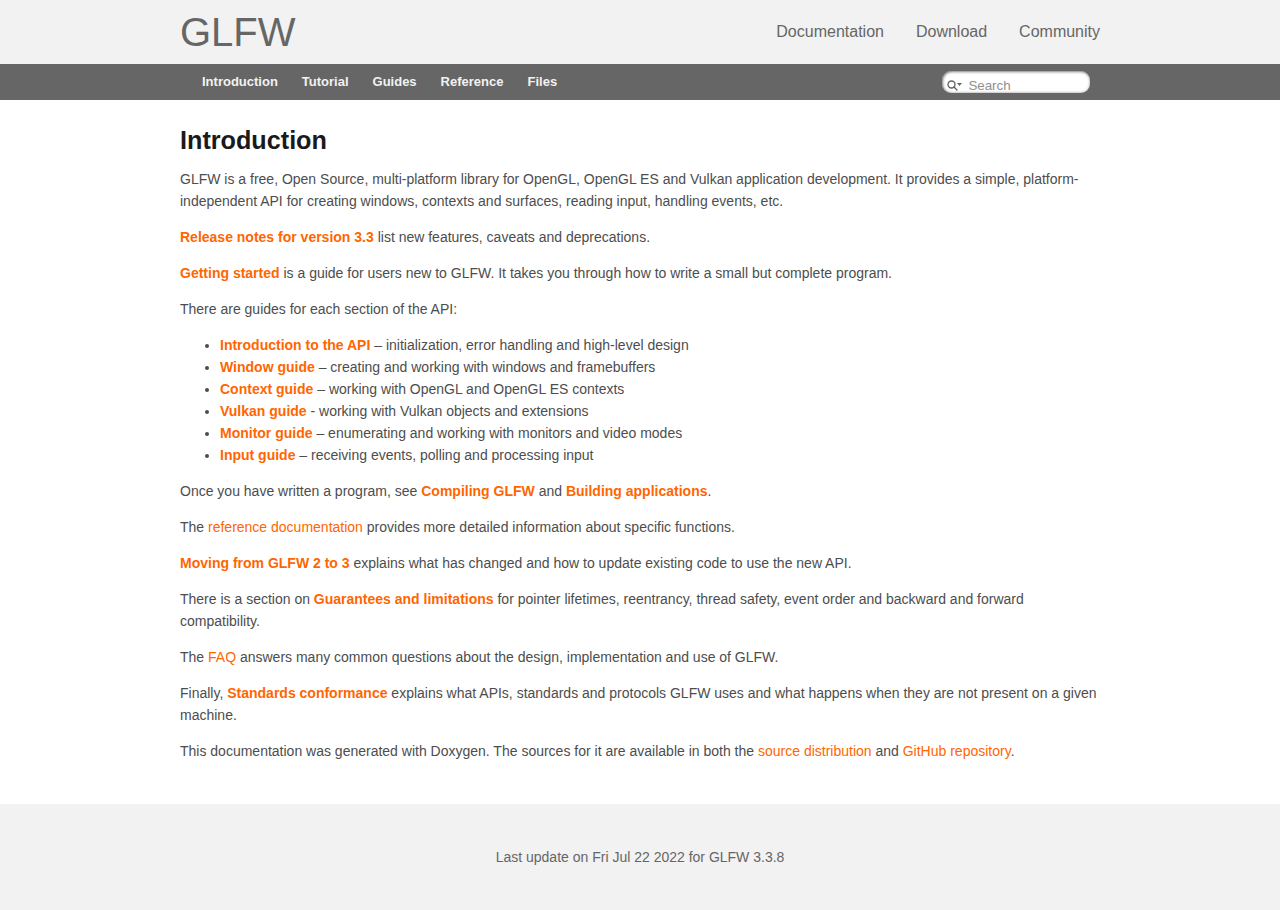
<file: Brick Break/GLFW/docs/html/index.html>
<!DOCTYPE html>
<html lang="en">
<head>
<meta http-equiv="Content-Type" content="text/xhtml;charset=UTF-8"/>
<meta name="viewport" content="width=device-width, initial-scale=1.0">
<meta http-equiv="X-UA-Compatible" content="IE=9"/>
<meta name="generator" content="Doxygen 1.9.4"/>
<title>GLFW: Main Page</title>
<link href="tabs.css" rel="stylesheet" type="text/css"/>
<script type="text/javascript" src="jquery.js"></script>
<script type="text/javascript" src="dynsections.js"></script>
<link href="search/search.css" rel="stylesheet" type="text/css"/>
<script type="text/javascript" src="search/searchdata.js"></script>
<script type="text/javascript" src="search/search.js"></script>
<link href="doxygen.css" rel="stylesheet" type="text/css" />
<link href="extra.css" rel="stylesheet" type="text/css"/>
</head>
<body>
<div id="top"><!-- do not remove this div, it is closed by doxygen! -->
<div id="titlearea">
	<div class="glfwheader">
		<a href="https://www.glfw.org/" id="glfwhome">GLFW</a>
		<ul class="glfwnavbar">
			<li><a href="https://www.glfw.org/documentation.html">Documentation</a></li>
			<li><a href="https://www.glfw.org/download.html">Download</a></li>
			<li><a href="https://www.glfw.org/community.html">Community</a></li>
		</ul>
	</div>
</div>
<!-- end header part -->
<!-- Generated by Doxygen 1.9.4 -->
<script type="text/javascript">
/* @license magnet:?xt=urn:btih:d3d9a9a6595521f9666a5e94cc830dab83b65699&amp;dn=expat.txt MIT */
var searchBox = new SearchBox("searchBox", "search",'Search','.html');
/* @license-end */
</script>
<script type="text/javascript" src="menudata.js"></script>
<script type="text/javascript" src="menu.js"></script>
<script type="text/javascript">
/* @license magnet:?xt=urn:btih:d3d9a9a6595521f9666a5e94cc830dab83b65699&amp;dn=expat.txt MIT */
$(function() {
  initMenu('',true,false,'search.php','Search');
  $(document).ready(function() { init_search(); });
});
/* @license-end */
</script>
<div id="main-nav"></div>
</div><!-- top -->
<!-- window showing the filter options -->
<div id="MSearchSelectWindow"
     onmouseover="return searchBox.OnSearchSelectShow()"
     onmouseout="return searchBox.OnSearchSelectHide()"
     onkeydown="return searchBox.OnSearchSelectKey(event)">
</div>

<!-- iframe showing the search results (closed by default) -->
<div id="MSearchResultsWindow">
<iframe src="javascript:void(0)" frameborder="0" 
        name="MSearchResults" id="MSearchResults">
</iframe>
</div>

<div><div class="contents">
<div class="textblock"><h1><a class="anchor" id="main_intro"></a>
Introduction</h1>
<p >GLFW is a free, Open Source, multi-platform library for OpenGL, OpenGL ES and Vulkan application development. It provides a simple, platform-independent API for creating windows, contexts and surfaces, reading input, handling events, etc.</p>
<p ><a class="el" href="news.html#news_33">Release notes for version 3.3</a> list new features, caveats and deprecations.</p>
<p ><a class="el" href="quick_guide.html">Getting started</a> is a guide for users new to GLFW. It takes you through how to write a small but complete program.</p>
<p >There are guides for each section of the API:</p>
<ul>
<li><a class="el" href="intro_guide.html">Introduction to the API</a> – initialization, error handling and high-level design</li>
<li><a class="el" href="window_guide.html">Window guide</a> – creating and working with windows and framebuffers</li>
<li><a class="el" href="context_guide.html">Context guide</a> – working with OpenGL and OpenGL ES contexts</li>
<li><a class="el" href="vulkan_guide.html">Vulkan guide</a> - working with Vulkan objects and extensions</li>
<li><a class="el" href="monitor_guide.html">Monitor guide</a> – enumerating and working with monitors and video modes</li>
<li><a class="el" href="input_guide.html">Input guide</a> – receiving events, polling and processing input</li>
</ul>
<p >Once you have written a program, see <a class="el" href="compile_guide.html">Compiling GLFW</a> and <a class="el" href="build_guide.html">Building applications</a>.</p>
<p >The <a href="modules.html">reference documentation</a> provides more detailed information about specific functions.</p>
<p ><a class="el" href="moving_guide.html">Moving from GLFW 2 to 3</a> explains what has changed and how to update existing code to use the new API.</p>
<p >There is a section on <a class="el" href="intro_guide.html#guarantees_limitations">Guarantees and limitations</a> for pointer lifetimes, reentrancy, thread safety, event order and backward and forward compatibility.</p>
<p >The <a href="https://www.glfw.org/faq.html">FAQ</a> answers many common questions about the design, implementation and use of GLFW.</p>
<p >Finally, <a class="el" href="compat_guide.html">Standards conformance</a> explains what APIs, standards and protocols GLFW uses and what happens when they are not present on a given machine.</p>
<p >This documentation was generated with Doxygen. The sources for it are available in both the <a href="https://www.glfw.org/download.html">source distribution</a> and <a href="https://github.com/glfw/glfw">GitHub repository</a>. </p>
</div></div><!-- PageDoc -->
</div><!-- contents -->
<address class="footer">
<p>
Last update on Fri Jul 22 2022 for GLFW 3.3.8
</p>
</address>
</body>
</html>
</file>
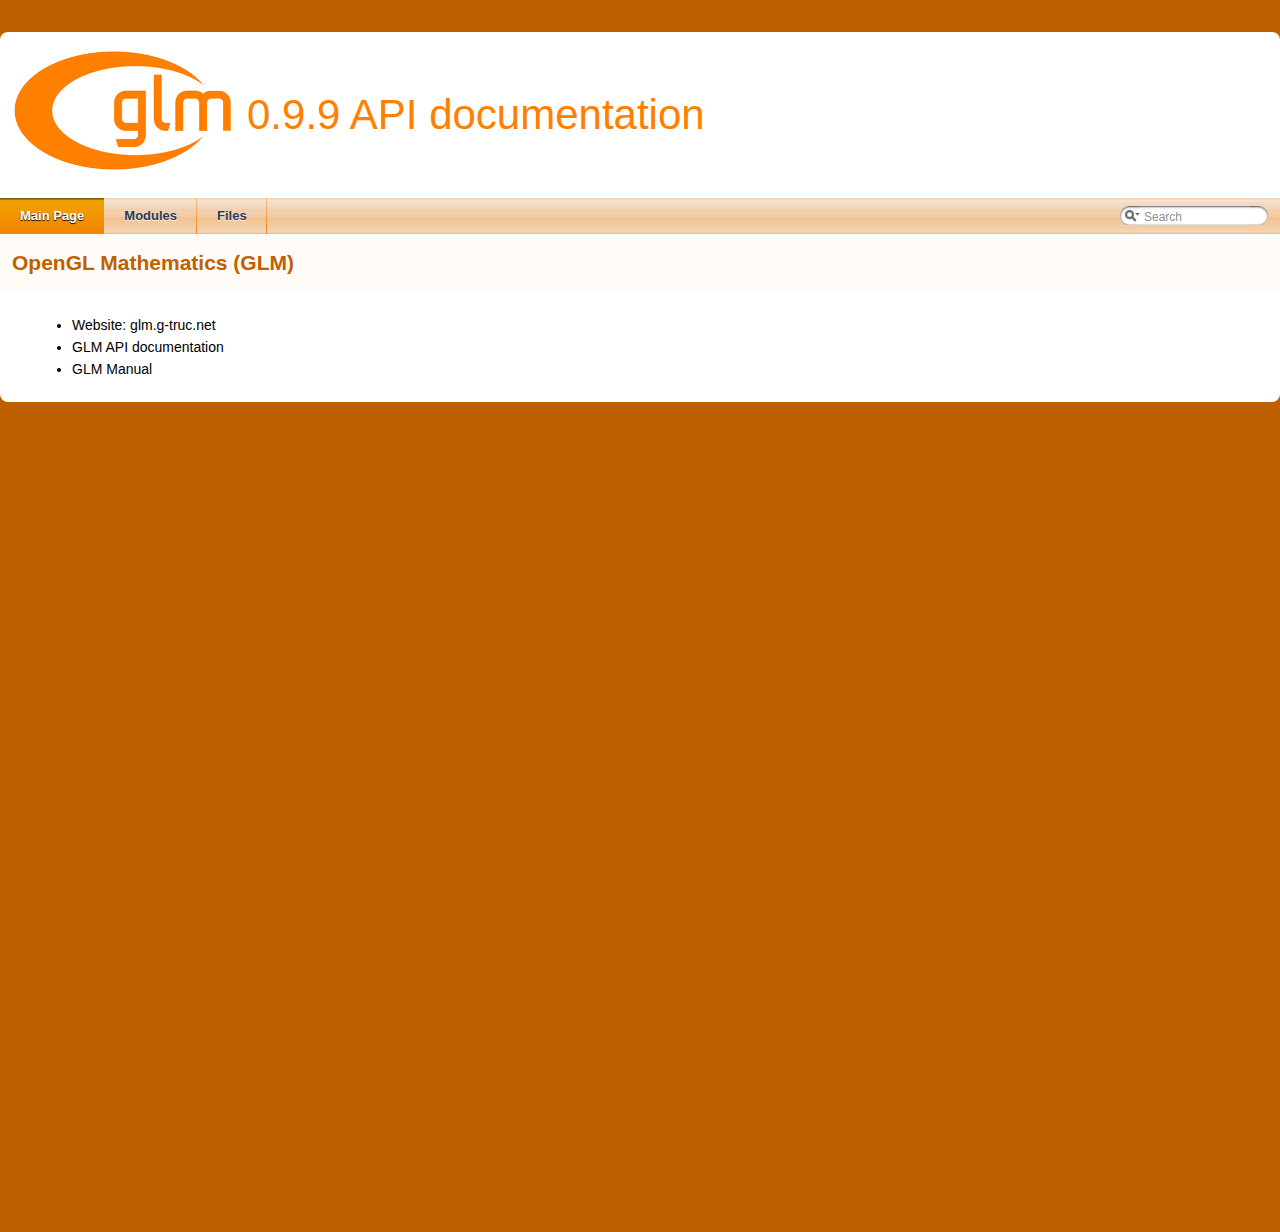
<file: OpenGL Living Room/Libraries/glm/doc/api/index.html>
<!DOCTYPE html PUBLIC "-//W3C//DTD XHTML 1.0 Transitional//EN" "http://www.w3.org/TR/xhtml1/DTD/xhtml1-transitional.dtd">
<html xmlns="http://www.w3.org/1999/xhtml">
<head>
<meta http-equiv="Content-Type" content="text/xhtml;charset=UTF-8"/>
<meta http-equiv="X-UA-Compatible" content="IE=9"/>
<meta name="generator" content="Doxygen 1.8.10"/>
<title>0.9.9 API documentation: OpenGL Mathematics (GLM)</title>
<link href="tabs.css" rel="stylesheet" type="text/css"/>
<script type="text/javascript" src="jquery.js"></script>
<script type="text/javascript" src="dynsections.js"></script>
<link href="search/search.css" rel="stylesheet" type="text/css"/>
<script type="text/javascript" src="search/searchdata.js"></script>
<script type="text/javascript" src="search/search.js"></script>
<script type="text/javascript">
  $(document).ready(function() { init_search(); });
</script>
<link href="doxygen.css" rel="stylesheet" type="text/css" />
</head>
<body>
<div id="top"><!-- do not remove this div, it is closed by doxygen! -->
<div id="titlearea">
<table cellspacing="0" cellpadding="0">
 <tbody>
 <tr style="height: 56px;">
  <td id="projectlogo"><img alt="Logo" src="logo-mini.png"/></td>
  <td id="projectalign" style="padding-left: 0.5em;">
   <div id="projectname">0.9.9 API documentation
   </div>
  </td>
 </tr>
 </tbody>
</table>
</div>
<!-- end header part -->
<!-- Generated by Doxygen 1.8.10 -->
<script type="text/javascript">
var searchBox = new SearchBox("searchBox", "search",false,'Search');
</script>
  <div id="navrow1" class="tabs">
    <ul class="tablist">
      <li class="current"><a href="index.html"><span>Main&#160;Page</span></a></li>
      <li><a href="modules.html"><span>Modules</span></a></li>
      <li><a href="files.html"><span>Files</span></a></li>
      <li>
        <div id="MSearchBox" class="MSearchBoxInactive">
        <span class="left">
          <img id="MSearchSelect" src="search/mag_sel.png"
               onmouseover="return searchBox.OnSearchSelectShow()"
               onmouseout="return searchBox.OnSearchSelectHide()"
               alt=""/>
          <input type="text" id="MSearchField" value="Search" accesskey="S"
               onfocus="searchBox.OnSearchFieldFocus(true)" 
               onblur="searchBox.OnSearchFieldFocus(false)" 
               onkeyup="searchBox.OnSearchFieldChange(event)"/>
          </span><span class="right">
            <a id="MSearchClose" href="javascript:searchBox.CloseResultsWindow()"><img id="MSearchCloseImg" border="0" src="search/close.png" alt=""/></a>
          </span>
        </div>
      </li>
    </ul>
  </div>
</div><!-- top -->
<!-- window showing the filter options -->
<div id="MSearchSelectWindow"
     onmouseover="return searchBox.OnSearchSelectShow()"
     onmouseout="return searchBox.OnSearchSelectHide()"
     onkeydown="return searchBox.OnSearchSelectKey(event)">
</div>

<!-- iframe showing the search results (closed by default) -->
<div id="MSearchResultsWindow">
<iframe src="javascript:void(0)" frameborder="0" 
        name="MSearchResults" id="MSearchResults">
</iframe>
</div>

<div class="header">
  <div class="headertitle">
<div class="title">OpenGL Mathematics (GLM) </div>  </div>
</div><!--header-->
<div class="contents">
<div class="textblock"><ul>
<li>Website: <a href="https://glm.g-truc.net">glm.g-truc.net</a></li>
<li><a href="modules.html">GLM API documentation</a></li>
<li><a href="https://github.com/g-truc/glm/blob/master/manual.md">GLM Manual</a> </li>
</ul>
</div></div><!-- contents -->
<!-- start footer part -->
<hr class="footer"/><address class="footer"><small>
Generated by &#160;<a href="http://www.doxygen.org/index.html">
<img class="footer" src="doxygen.png" alt="doxygen"/>
</a> 1.8.10
</small></address>
</body>
</html>
</file>
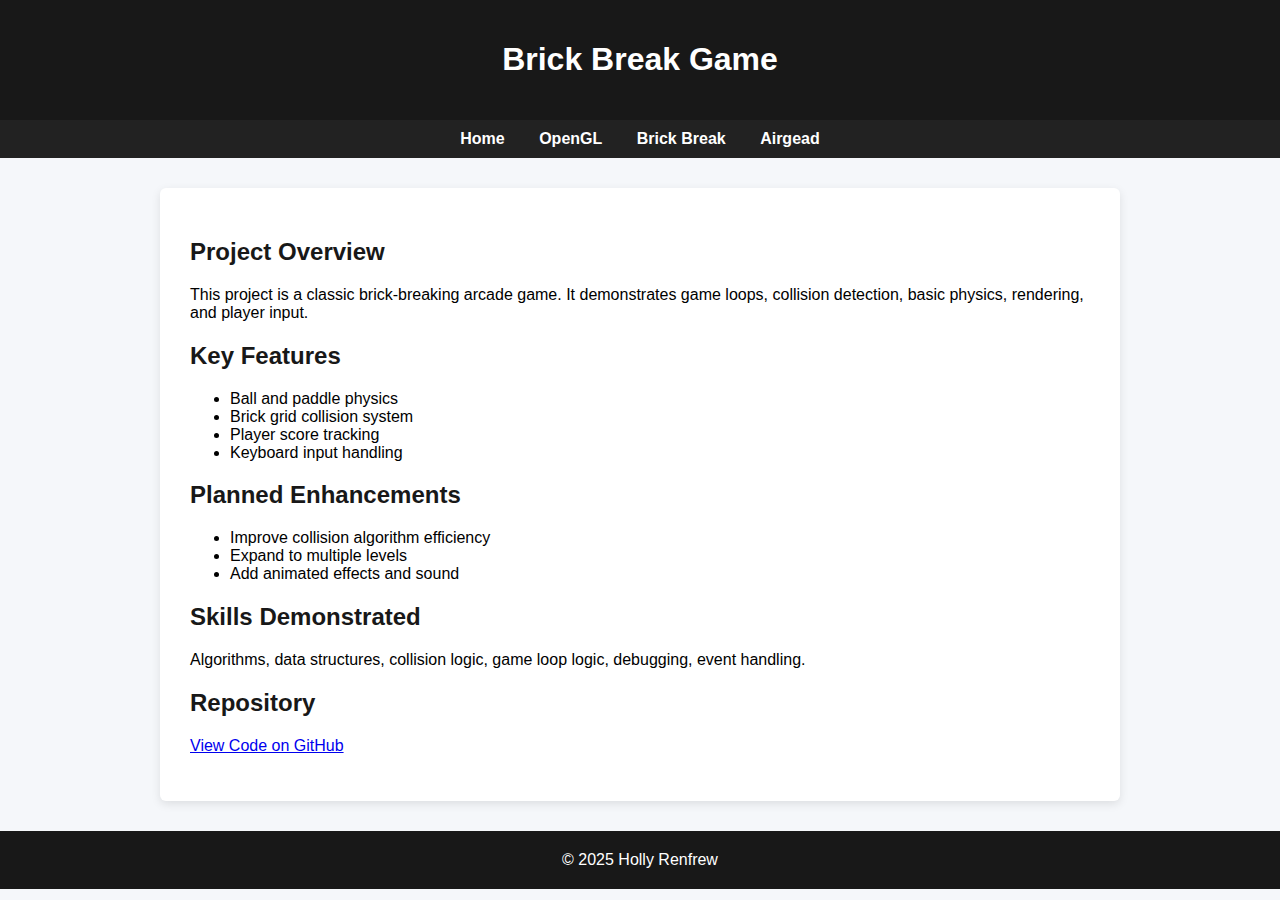
<file: projects/breakbreak.html>
<!DOCTYPE html>
<html lang="en">
<head>
<meta charset="UTF-8">
<meta name="viewport" content="width=device-width, initial-scale=1.0">
<title>Brick Break Game | Portfolio</title>
<style>
    body { font-family: Arial; background:#f5f7fa; margin:0; }
    header, footer { background:#181818; color:white; text-align:center; padding:20px 0; }
    nav { background:#222; padding:10px; text-align:center; }
    nav a { color:white; margin:0 15px; text-decoration:none; font-weight:bold; }
    nav a:hover { color:#4ca3ff; }
    .container { max-width:900px; margin:30px auto; background:white; padding:30px; border-radius:6px;
        box-shadow:0 3px 10px rgba(0,0,0,0.1); }
    h2 { color:#181818; }
</style>
</head>
<body>

<header>
    <h1>Brick Break Game</h1>
</header>

<nav>
    <a href="../index.html">Home</a>
    <a href="opengl.html">OpenGL</a>
    <a href="brickbreak.html">Brick Break</a>
    <a href="airgead.html">Airgead</a>
</nav>

<div class="container">
    <h2>Project Overview</h2>
    <p>
        This project is a classic brick-breaking arcade game. It demonstrates game loops, collision detection,
        basic physics, rendering, and player input.
    </p>

    <h2>Key Features</h2>
    <ul>
        <li>Ball and paddle physics</li>
        <li>Brick grid collision system</li>
        <li>Player score tracking</li>
        <li>Keyboard input handling</li>
    </ul>

    <h2>Planned Enhancements</h2>
    <ul>
        <li>Improve collision algorithm efficiency</li>
        <li>Expand to multiple levels</li>
        <li>Add animated effects and sound</li>
    </ul>

    <h2>Skills Demonstrated</h2>
    <p>
        Algorithms, data structures, collision logic, game loop logic, debugging, event handling.
    </p>

    <h2>Repository</h2>
    <p><a href="https://github.com/hollyrenfrew/Brick-Break-Game" target="_blank">View Code on GitHub</a></p>
</div>

<footer>
    © 2025 Holly Renfrew
</footer>

</body>
</html>
</file>
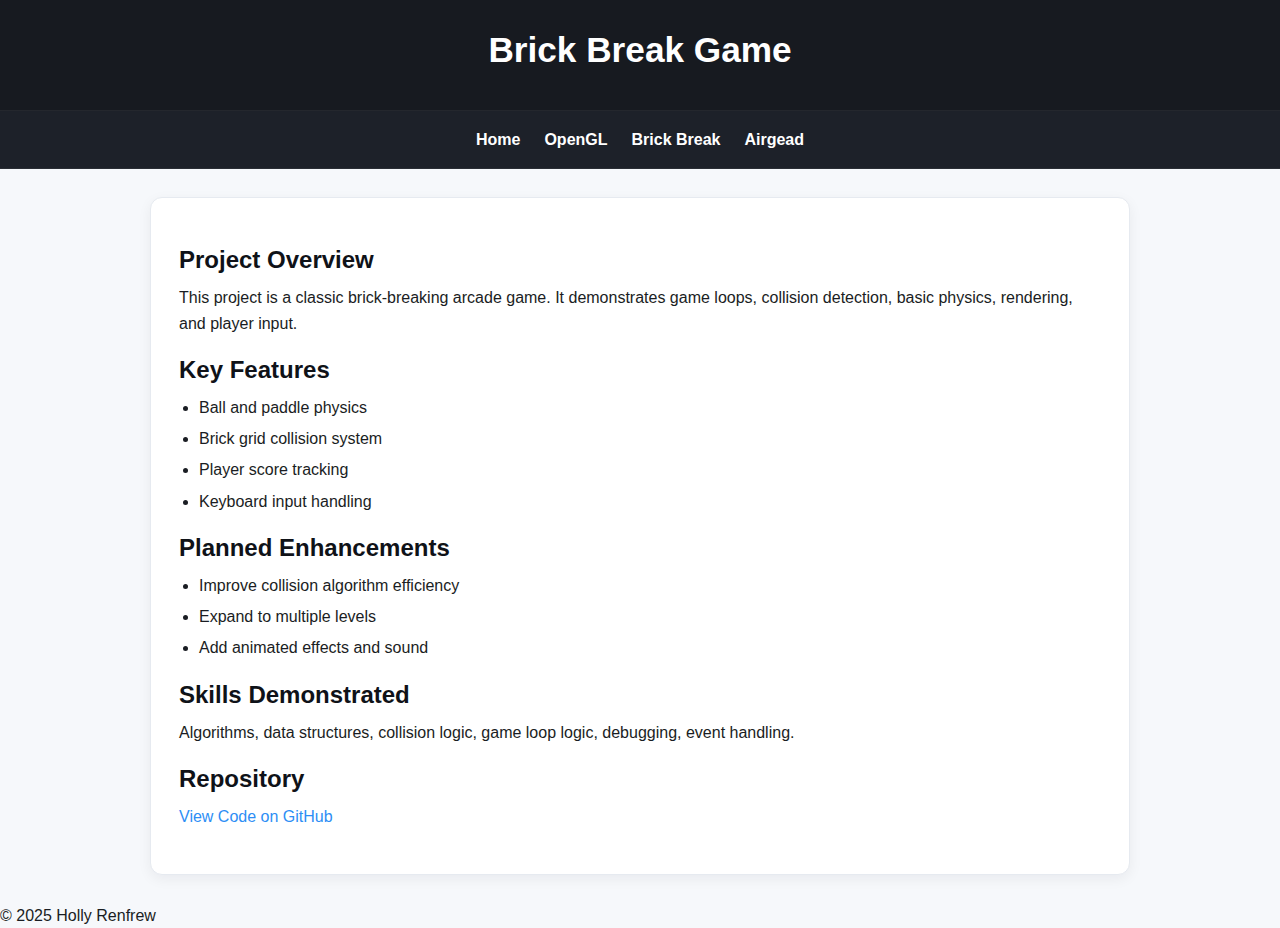
<file: projects/brickbreak.html>
<!DOCTYPE html>
<html lang="en">
<head>
<meta charset="UTF-8">
<meta name="viewport" content="width=device-width, initial-scale=1.0">
<title>Brick Break Game | Portfolio</title>
<link rel="stylesheet" href="style.css">
</head>
<body>

<header>
    <h1>Brick Break Game</h1>
</header>

<nav>
    <a href="../index.html">Home</a>
    <a href="opengl.html">OpenGL</a>
    <a href="brickbreak.html">Brick Break</a>
    <a href="airgead.html">Airgead</a>
</nav>

<div class="container">
    <h2>Project Overview</h2>
    <p>
        This project is a classic brick-breaking arcade game. It demonstrates game loops, collision detection,
        basic physics, rendering, and player input.
    </p>

    <h2>Key Features</h2>
    <ul>
        <li>Ball and paddle physics</li>
        <li>Brick grid collision system</li>
        <li>Player score tracking</li>
        <li>Keyboard input handling</li>
    </ul>

    <h2>Planned Enhancements</h2>
    <ul>
        <li>Improve collision algorithm efficiency</li>
        <li>Expand to multiple levels</li>
        <li>Add animated effects and sound</li>
    </ul>

    <h2>Skills Demonstrated</h2>
    <p>
        Algorithms, data structures, collision logic, game loop logic, debugging, event handling.
    </p>

    <h2>Repository</h2>
    <p><a href="https://github.com/hollyrenfrew/Brick-Break-Game" target="_blank">View Code on GitHub</a></p>
</div>

<footer>
    © 2025 Holly Renfrew
</footer>

</body>
</html>
</file>
<file: Brick Break/GLFW/docs/html/tabs.css>
.sm{position:relative;z-index:9999}.sm,.sm ul,.sm li{display:block;list-style:none;margin:0;padding:0;line-height:normal;direction:ltr;text-align:left;-webkit-tap-highlight-color:rgba(0,0,0,0)}.sm-rtl,.sm-rtl ul,.sm-rtl li{direction:rtl;text-align:right}.sm>li>h1,.sm>li>h2,.sm>li>h3,.sm>li>h4,.sm>li>h5,.sm>li>h6{margin:0;padding:0}.sm ul{display:none}.sm li,.sm a{position:relative}.sm a{display:block}.sm a.disabled{cursor:not-allowed}.sm:after{content:"\00a0";display:block;height:0;font:0/0 serif;clear:both;visibility:hidden;overflow:hidden}.sm,.sm *,.sm *:before,.sm *:after{-moz-box-sizing:border-box;-webkit-box-sizing:border-box;box-sizing:border-box}.main-menu-btn{position:relative;display:inline-block;width:36px;height:36px;text-indent:36px;margin-left:8px;white-space:nowrap;overflow:hidden;cursor:pointer;-webkit-tap-highlight-color:rgba(0,0,0,0)}.main-menu-btn-icon,.main-menu-btn-icon:before,.main-menu-btn-icon:after{position:absolute;top:50%;left:2px;height:2px;width:24px;background:#666;-webkit-transition:all .25s;transition:all .25s}.main-menu-btn-icon:before{content:'';top:-7px;left:0}.main-menu-btn-icon:after{content:'';top:7px;left:0}#main-menu-state:checked ~ .main-menu-btn .main-menu-btn-icon{height:0}#main-menu-state:checked ~ .main-menu-btn .main-menu-btn-icon:before{top:0;-webkit-transform:rotate(-45deg);transform:rotate(-45deg)}#main-menu-state:checked ~ .main-menu-btn .main-menu-btn-icon:after{top:0;-webkit-transform:rotate(45deg);transform:rotate(45deg)}#main-menu-state{position:absolute;width:1px;height:1px;margin:-1px;border:0;padding:0;overflow:hidden;clip:rect(1px,1px,1px,1px)}#main-menu-state:not(:checked) ~ #main-menu{display:none}#main-menu-state:checked ~ #main-menu{display:block}@media(min-width:768px){.main-menu-btn{position:absolute;top:-99999px}#main-menu-state:not(:checked) ~ #main-menu{display:block}}.sm-dox{background-image:url("tab_b.png")}.sm-dox a,.sm-dox a:focus,.sm-dox a:hover,.sm-dox a:active{padding:0 12px;padding-right:43px;font-family:"Lucida Grande","Geneva","Helvetica",Arial,sans-serif;font-size:13px;font-weight:bold;line-height:36px;text-decoration:none;text-shadow:0 1px 1px rgba(255,255,255,0.9);color:#283a5d;outline:0}.sm-dox a:hover{background-image:url("tab_a.png");background-repeat:repeat-x;color:white;text-shadow:0 1px 1px black}.sm-dox a.current{color:#d23600}.sm-dox a.disabled{color:#bbb}.sm-dox a span.sub-arrow{position:absolute;top:50%;margin-top:-14px;left:auto;right:3px;width:28px;height:28px;overflow:hidden;font:bold 12px/28px monospace !important;text-align:center;text-shadow:none;background:rgba(255,255,255,0.5);-moz-border-radius:5px;-webkit-border-radius:5px;border-radius:5px}.sm-dox a span.sub-arrow:before{display:block;content:'+'}.sm-dox a.highlighted span.sub-arrow:before{display:block;content:'-'}.sm-dox>li:first-child>a,.sm-dox>li:first-child>:not(ul) a{-moz-border-radius:5px 5px 0 0;-webkit-border-radius:5px;border-radius:5px 5px 0 0}.sm-dox>li:last-child>a,.sm-dox>li:last-child>*:not(ul) a,.sm-dox>li:last-child>ul,.sm-dox>li:last-child>ul>li:last-child>a,.sm-dox>li:last-child>ul>li:last-child>*:not(ul) a,.sm-dox>li:last-child>ul>li:last-child>ul,.sm-dox>li:last-child>ul>li:last-child>ul>li:last-child>a,.sm-dox>li:last-child>ul>li:last-child>ul>li:last-child>*:not(ul) a,.sm-dox>li:last-child>ul>li:last-child>ul>li:last-child>ul,.sm-dox>li:last-child>ul>li:last-child>ul>li:last-child>ul>li:last-child>a,.sm-dox>li:last-child>ul>li:last-child>ul>li:last-child>ul>li:last-child>*:not(ul) a,.sm-dox>li:last-child>ul>li:last-child>ul>li:last-child>ul>li:last-child>ul,.sm-dox>li:last-child>ul>li:last-child>ul>li:last-child>ul>li:last-child>ul>li:last-child>a,.sm-dox>li:last-child>ul>li:last-child>ul>li:last-child>ul>li:last-child>ul>li:last-child>*:not(ul) a,.sm-dox>li:last-child>ul>li:last-child>ul>li:last-child>ul>li:last-child>ul>li:last-child>ul{-moz-border-radius:0 0 5px 5px;-webkit-border-radius:0;border-radius:0 0 5px 5px}.sm-dox>li:last-child>a.highlighted,.sm-dox>li:last-child>*:not(ul) a.highlighted,.sm-dox>li:last-child>ul>li:last-child>a.highlighted,.sm-dox>li:last-child>ul>li:last-child>*:not(ul) a.highlighted,.sm-dox>li:last-child>ul>li:last-child>ul>li:last-child>a.highlighted,.sm-dox>li:last-child>ul>li:last-child>ul>li:last-child>*:not(ul) a.highlighted,.sm-dox>li:last-child>ul>li:last-child>ul>li:last-child>ul>li:last-child>a.highlighted,.sm-dox>li:last-child>ul>li:last-child>ul>li:last-child>ul>li:last-child>*:not(ul) a.highlighted,.sm-dox>li:last-child>ul>li:last-child>ul>li:last-child>ul>li:last-child>ul>li:last-child>a.highlighted,.sm-dox>li:last-child>ul>li:last-child>ul>li:last-child>ul>li:last-child>ul>li:last-child>*:not(ul) a.highlighted{-moz-border-radius:0;-webkit-border-radius:0;border-radius:0}.sm-dox ul{background:rgba(162,162,162,0.1)}.sm-dox ul a,.sm-dox ul a:focus,.sm-dox ul a:hover,.sm-dox ul a:active{font-size:12px;border-left:8px solid transparent;line-height:36px;text-shadow:none;background-color:white;background-image:none}.sm-dox ul a:hover{background-image:url("tab_a.png");background-repeat:repeat-x;color:white;text-shadow:0 1px 1px black}.sm-dox ul ul a,.sm-dox ul ul a:hover,.sm-dox ul ul a:focus,.sm-dox ul ul a:active{border-left:16px solid transparent}.sm-dox ul ul ul a,.sm-dox ul ul ul a:hover,.sm-dox ul ul ul a:focus,.sm-dox ul ul ul a:active{border-left:24px solid transparent}.sm-dox ul ul ul ul a,.sm-dox ul ul ul ul a:hover,.sm-dox ul ul ul ul a:focus,.sm-dox ul ul ul ul a:active{border-left:32px solid transparent}.sm-dox ul ul ul ul ul a,.sm-dox ul ul ul ul ul a:hover,.sm-dox ul ul ul ul ul a:focus,.sm-dox ul ul ul ul ul a:active{border-left:40px solid transparent}@media(min-width:768px){.sm-dox ul{position:absolute;width:12em}.sm-dox li{float:left}.sm-dox.sm-rtl li{float:right}.sm-dox ul li,.sm-dox.sm-rtl ul li,.sm-dox.sm-vertical li{float:none}.sm-dox a{white-space:nowrap}.sm-dox ul a,.sm-dox.sm-vertical a{white-space:normal}.sm-dox .sm-nowrap>li>a,.sm-dox .sm-nowrap>li>:not(ul) a{white-space:nowrap}.sm-dox{padding:0 10px;background-image:url("tab_b.png");line-height:36px}.sm-dox a span.sub-arrow{top:50%;margin-top:-2px;right:12px;width:0;height:0;border-width:4px;border-style:solid dashed dashed dashed;border-color:#283a5d transparent transparent transparent;background:transparent;-moz-border-radius:0;-webkit-border-radius:0;border-radius:0}.sm-dox a,.sm-dox a:focus,.sm-dox a:active,.sm-dox a:hover,.sm-dox a.highlighted{padding:0 12px;background-image:url("tab_s.png");background-repeat:no-repeat;background-position:right;-moz-border-radius:0 !important;-webkit-border-radius:0;border-radius:0 !important}.sm-dox a:hover{background-image:url("tab_a.png");background-repeat:repeat-x;color:white;text-shadow:0 1px 1px black}.sm-dox a:hover span.sub-arrow{border-color:white transparent transparent transparent}.sm-dox a.has-submenu{padding-right:24px}.sm-dox li{border-top:0}.sm-dox>li>ul:before,.sm-dox>li>ul:after{content:'';position:absolute;top:-18px;left:30px;width:0;height:0;overflow:hidden;border-width:9px;border-style:dashed dashed solid dashed;border-color:transparent transparent #bbb transparent}.sm-dox>li>ul:after{top:-16px;left:31px;border-width:8px;border-color:transparent transparent #fff transparent}.sm-dox ul{border:1px solid #bbb;padding:5px 0;background:#fff;-moz-border-radius:5px !important;-webkit-border-radius:5px;border-radius:5px !important;-moz-box-shadow:0 5px 9px rgba(0,0,0,0.2);-webkit-box-shadow:0 5px 9px rgba(0,0,0,0.2);box-shadow:0 5px 9px rgba(0,0,0,0.2)}.sm-dox ul a span.sub-arrow{right:8px;top:50%;margin-top:-5px;border-width:5px;border-color:transparent transparent transparent #555;border-style:dashed dashed dashed solid}.sm-dox ul a,.sm-dox ul a:hover,.sm-dox ul a:focus,.sm-dox ul a:active,.sm-dox ul a.highlighted{color:#555;background-image:none;border:0 !important;color:#555;background-image:none}.sm-dox ul a:hover{background-image:url("tab_a.png");background-repeat:repeat-x;color:white;text-shadow:0 1px 1px black}.sm-dox ul a:hover span.sub-arrow{border-color:transparent transparent transparent white}.sm-dox span.scroll-up,.sm-dox span.scroll-down{position:absolute;display:none;visibility:hidden;overflow:hidden;background:#fff;height:36px}.sm-dox span.scroll-up:hover,.sm-dox span.scroll-down:hover{background:#eee}.sm-dox span.scroll-up:hover span.scroll-up-arrow,.sm-dox span.scroll-up:hover span.scroll-down-arrow{border-color:transparent transparent #d23600 transparent}.sm-dox span.scroll-down:hover span.scroll-down-arrow{border-color:#d23600 transparent transparent transparent}.sm-dox span.scroll-up-arrow,.sm-dox span.scroll-down-arrow{position:absolute;top:0;left:50%;margin-left:-6px;width:0;height:0;overflow:hidden;border-width:6px;border-style:dashed dashed solid dashed;border-color:transparent transparent #555 transparent}.sm-dox span.scroll-down-arrow{top:8px;border-style:solid dashed dashed dashed;border-color:#555 transparent transparent transparent}.sm-dox.sm-rtl a.has-submenu{padding-right:12px;padding-left:24px}.sm-dox.sm-rtl a span.sub-arrow{right:auto;left:12px}.sm-dox.sm-rtl.sm-vertical a.has-submenu{padding:10px 20px}.sm-dox.sm-rtl.sm-vertical a span.sub-arrow{right:auto;left:8px;border-style:dashed solid dashed dashed;border-color:transparent #555 transparent transparent}.sm-dox.sm-rtl>li>ul:before{left:auto;right:30px}.sm-dox.sm-rtl>li>ul:after{left:auto;right:31px}.sm-dox.sm-rtl ul a.has-submenu{padding:10px 20px !important}.sm-dox.sm-rtl ul a span.sub-arrow{right:auto;left:8px;border-style:dashed solid dashed dashed;border-color:transparent #555 transparent transparent}.sm-dox.sm-vertical{padding:10px 0;-moz-border-radius:5px;-webkit-border-radius:5px;border-radius:5px}.sm-dox.sm-vertical a{padding:10px 20px}.sm-dox.sm-vertical a:hover,.sm-dox.sm-vertical a:focus,.sm-dox.sm-vertical a:active,.sm-dox.sm-vertical a.highlighted{background:#fff}.sm-dox.sm-vertical a.disabled{background-image:url("tab_b.png")}.sm-dox.sm-vertical a span.sub-arrow{right:8px;top:50%;margin-top:-5px;border-width:5px;border-style:dashed dashed dashed solid;border-color:transparent transparent transparent #555}.sm-dox.sm-vertical>li>ul:before,.sm-dox.sm-vertical>li>ul:after{display:none}.sm-dox.sm-vertical ul a{padding:10px 20px}.sm-dox.sm-vertical ul a:hover,.sm-dox.sm-vertical ul a:focus,.sm-dox.sm-vertical ul a:active,.sm-dox.sm-vertical ul a.highlighted{background:#eee}.sm-dox.sm-vertical ul a.disabled{background:#fff}}
</file>
<file: Brick Break/GLFW/docs/html/search/search.css>
/*---------------- Search Box */

#MSearchBox {
    white-space : nowrap;
    background: white;
    border-radius: 0.65em;
    box-shadow: inset 0.5px 0.5px 3px 0px #555;
    z-index: 102;
}

#MSearchBox .left {
    display: inline-block;
    vertical-align: middle;
    height: 1.4em;
}

#MSearchSelect {
    display: inline-block;
    vertical-align: middle;
    height: 19px;
    padding: 0 0 0 0.3em;
    margin: 0;
}

#MSearchField {
    display: inline-block;
    vertical-align: middle;
    width: 7.5em;
    height: 19px;
    margin: 0 0.15em;
    padding: 0;
    line-height: 1em;
    border:none;
    color: #909090;
    outline: none;
    font-family: Arial, Verdana, sans-serif;
    -webkit-border-radius: 0px;
    border-radius: 0px;
    background: none;
}

@media(hover: none) {
    /* to avoid zooming on iOS */
    #MSearchField {
        font-size: 16px;
    }
}

#MSearchBox .right {
    display: inline-block;
    vertical-align: middle;
    width: 1.4em;
    height: 1.4em;
}

#MSearchClose {
    display: none;
    font-size: inherit;
    background : none;
    border: none;
    margin: 0;
    padding: 0;
    outline: none;

}

#MSearchCloseImg {
    height: 1.4em;
    padding: 0.3em;
    margin: 0;
}

.MSearchBoxActive #MSearchField {
    color: #000000;
}

#main-menu > li:last-child {
    /* This <li> object is the parent of the search bar */
    display: flex;
    justify-content: center;
    align-items: center;
    height: 36px;
    margin-right: 1em;
}

/*---------------- Search filter selection */

#MSearchSelectWindow {
    display: none;
    position: absolute;
    left: 0; top: 0;
    border: 1px solid #90A5CE;
    background-color: #F9FAFC;
    z-index: 10001;
    padding-top: 4px;
    padding-bottom: 4px;
    -moz-border-radius: 4px;
    -webkit-border-top-left-radius: 4px;
    -webkit-border-top-right-radius: 4px;
    -webkit-border-bottom-left-radius: 4px;
    -webkit-border-bottom-right-radius: 4px;
    -webkit-box-shadow: 5px 5px 5px rgba(0, 0, 0, 0.15);
}

.SelectItem {
    font: 8pt Arial, Verdana, sans-serif;
    padding-left:  2px;
    padding-right: 12px;
    border: 0px;
}

span.SelectionMark {
    margin-right: 4px;
    font-family: monospace;
    outline-style: none;
    text-decoration: none;
}

a.SelectItem {
    display: block;
    outline-style: none;
    color: #000000; 
    text-decoration: none;
    padding-left:   6px;
    padding-right: 12px;
}

a.SelectItem:focus,
a.SelectItem:active {
    color: #000000; 
    outline-style: none;
    text-decoration: none;
}

a.SelectItem:hover {
    color: #FFFFFF;
    background-color: #3D578C;
    outline-style: none;
    text-decoration: none;
    cursor: pointer;
    display: block;
}

/*---------------- Search results window */

iframe#MSearchResults {
    /*width: 60ex;*/
    height: 15em;
}

#MSearchResultsWindow {
    display: none;
    position: absolute;
    left: 0; top: 0;
    border: 1px solid #000;
    background-color: #EEF1F7;
    z-index:10000;
}

/* ----------------------------------- */


#SRIndex {
    clear:both; 
    padding-bottom: 15px;
}

.SREntry {
    font-size: 10pt;
    padding-left: 1ex;
}

.SRPage .SREntry {
    font-size: 8pt;
    padding: 1px 5px;
}

body.SRPage {
    margin: 5px 2px;
}

.SRChildren {
    padding-left: 3ex; padding-bottom: .5em 
}

.SRPage .SRChildren {
    display: none;
}

.SRSymbol {
    font-weight: bold; 
    color: #425E97;
    font-family: Arial, Verdana, sans-serif;
    text-decoration: none;
    outline: none;
}

a.SRScope {
    display: block;
    color: #425E97; 
    font-family: Arial, Verdana, sans-serif;
    text-decoration: none;
    outline: none;
}

a.SRSymbol:focus, a.SRSymbol:active,
a.SRScope:focus, a.SRScope:active {
    text-decoration: underline;
}

span.SRScope {
    padding-left: 4px;
    font-family: Arial, Verdana, sans-serif;
}

.SRPage .SRStatus {
    padding: 2px 5px;
    font-size: 8pt;
    font-style: italic;
    font-family: Arial, Verdana, sans-serif;
}

.SRResult {
    display: none;
}

div.searchresults {
    margin-left: 10px;
    margin-right: 10px;
}

/*---------------- External search page results */

.searchresult {
    background-color: #F0F3F8;
}

.pages b {
   color: white;
   padding: 5px 5px 3px 5px;
   background-image: url("../tab_a.png");
   background-repeat: repeat-x;
   text-shadow: 0 1px 1px #000000;
}

.pages {
    line-height: 17px;
    margin-left: 4px;
    text-decoration: none;
}

.hl {
    font-weight: bold;
}

#searchresults {
    margin-bottom: 20px;
}

.searchpages {
    margin-top: 10px;
}
</file>
<file: Brick Break/GLFW/docs/html/doxygen.css>
/* The standard CSS for doxygen 1.9.4 */

body, table, div, p, dl {
	font: 400 14px/22px Roboto,sans-serif;
}

p.reference, p.definition {
	font: 400 14px/22px Roboto,sans-serif;
}

/* @group Heading Levels */

h1.groupheader {
	font-size: 150%;
}

.title {
	font: 400 14px/28px Roboto,sans-serif;
	font-size: 150%;
	font-weight: bold;
	margin: 10px 2px;
}

h2.groupheader {
	border-bottom: 1px solid #879ECB;
	color: #354C7B;
	font-size: 150%;
	font-weight: normal;
	margin-top: 1.75em;
	padding-top: 8px;
	padding-bottom: 4px;
	width: 100%;
}

h3.groupheader {
	font-size: 100%;
}

h1, h2, h3, h4, h5, h6 {
	-webkit-transition: text-shadow 0.5s linear;
	-moz-transition: text-shadow 0.5s linear;
	-ms-transition: text-shadow 0.5s linear;
	-o-transition: text-shadow 0.5s linear;
	transition: text-shadow 0.5s linear;
	margin-right: 15px;
}

h1.glow, h2.glow, h3.glow, h4.glow, h5.glow, h6.glow {
	text-shadow: 0 0 15px cyan;
}

dt {
	font-weight: bold;
}

ul.multicol {
	-moz-column-gap: 1em;
	-webkit-column-gap: 1em;
	column-gap: 1em;
	-moz-column-count: 3;
	-webkit-column-count: 3;
	column-count: 3;
}

p.startli, p.startdd {
	margin-top: 2px;
}

th p.starttd, th p.intertd, th p.endtd {
        font-size: 100%;
        font-weight: 700;
}

p.starttd {
	margin-top: 0px;
}

p.endli {
	margin-bottom: 0px;
}

p.enddd {
	margin-bottom: 4px;
}

p.endtd {
	margin-bottom: 2px;
}

p.interli {
}

p.interdd {
}

p.intertd {
}

/* @end */

caption {
	font-weight: bold;
}

span.legend {
	font-size: 70%;
	text-align: center;
}

h3.version {
	font-size: 90%;
	text-align: center;
}

div.navtab {
	border-right: 1px solid #A3B4D7;
	padding-right: 15px;
	text-align: right;
	line-height: 110%;
}

div.navtab table {
	border-spacing: 0;
}

td.navtab {
	padding-right: 6px;
	padding-left: 6px;
}
td.navtabHL {
	background-image: url('tab_a.png');
	background-repeat:repeat-x;
	padding-right: 6px;
	padding-left: 6px;
}

td.navtabHL a, td.navtabHL a:visited {
	color: #fff;
	text-shadow: 0px 1px 1px rgba(0, 0, 0, 1.0);
}

a.navtab {
	font-weight: bold;
}

div.qindex{
	text-align: center;
	width: 100%;
	line-height: 140%;
	font-size: 130%;
	color: #A0A0A0;
}

dt.alphachar{
	font-size: 180%;
	font-weight: bold;
}

.alphachar a{
	color: black;
}

.alphachar a:hover, .alphachar a:visited{
	text-decoration: none;
}

.classindex dl {
	padding: 25px;
	column-count:1
}

.classindex dd {
	display:inline-block;
	margin-left: 50px;
	width: 90%;
	line-height: 1.15em;
}

.classindex dl.odd {
	background-color: #F8F9FC;
}

@media(min-width: 1120px) {
	.classindex dl {
		column-count:2
	}
}

@media(min-width: 1320px) {
	.classindex dl {
		column-count:3
	}
}


/* @group Link Styling */

a {
	color: #3D578C;
	font-weight: normal;
	text-decoration: none;
}

.contents a:visited {
	color: #4665A2;
}

a:hover {
	text-decoration: underline;
}

.contents a.qindexHL:visited {
        color: #FFFFFF;
}

a.el {
	font-weight: bold;
}

a.elRef {
}

a.code, a.code:visited, a.line, a.line:visited {
	color: #4665A2; 
}

a.codeRef, a.codeRef:visited, a.lineRef, a.lineRef:visited {
	color: #4665A2; 
}

a.code.hl_class { /* style for links to class names in code snippets */ }
a.code.hl_struct { /* style for links to struct names in code snippets */ }
a.code.hl_union { /* style for links to union names in code snippets */ }
a.code.hl_interface { /* style for links to interface names in code snippets */ }
a.code.hl_protocol { /* style for links to protocol names in code snippets */ }
a.code.hl_category { /* style for links to category names in code snippets */ }
a.code.hl_exception { /* style for links to exception names in code snippets */ }
a.code.hl_service { /* style for links to service names in code snippets */ }
a.code.hl_singleton { /* style for links to singleton names in code snippets */ }
a.code.hl_concept { /* style for links to concept names in code snippets */ }
a.code.hl_namespace { /* style for links to namespace names in code snippets */ }
a.code.hl_package { /* style for links to package names in code snippets */ }
a.code.hl_define { /* style for links to macro names in code snippets */ }
a.code.hl_function { /* style for links to function names in code snippets */ }
a.code.hl_variable { /* style for links to variable names in code snippets */ }
a.code.hl_typedef { /* style for links to typedef names in code snippets */ }
a.code.hl_enumvalue { /* style for links to enum value names in code snippets */ }
a.code.hl_enumeration { /* style for links to enumeration names in code snippets */ }
a.code.hl_signal { /* style for links to Qt signal names in code snippets */ }
a.code.hl_slot { /* style for links to Qt slot names in code snippets */ }
a.code.hl_friend { /* style for links to friend names in code snippets */ }
a.code.hl_dcop { /* style for links to KDE3 DCOP names in code snippets */ }
a.code.hl_property { /* style for links to property names in code snippets */ }
a.code.hl_event { /* style for links to event names in code snippets */ }
a.code.hl_sequence { /* style for links to sequence names in code snippets */ }
a.code.hl_dictionary { /* style for links to dictionary names in code snippets */ }

/* @end */

dl.el {
	margin-left: -1cm;
}

ul {
  overflow: visible;
}

#side-nav ul {
  overflow: visible; /* reset ul rule for scroll bar in GENERATE_TREEVIEW window */
}

#main-nav ul {
  overflow: visible; /* reset ul rule for the navigation bar drop down lists */
}

.fragment {
  text-align: left;
  direction: ltr;
  overflow-x: auto; /*Fixed: fragment lines overlap floating elements*/
  overflow-y: hidden;
}

pre.fragment {
        border: 1px solid #C4CFE5;
        background-color: #FBFCFD;
        padding: 4px 6px;
        margin: 4px 8px 4px 2px;
        overflow: auto;
        word-wrap: break-word;
        font-size:  9pt;
        line-height: 125%;
        font-family: monospace, fixed;
        font-size: 105%;
}

div.fragment {
  padding: 0 0 1px 0; /*Fixed: last line underline overlap border*/
  margin: 4px 8px 4px 2px;
	background-color: #FBFCFD;
	border: 1px solid #C4CFE5;
}

div.line {
	font-family: monospace, fixed;
        font-size: 13px;
	min-height: 13px;
	line-height: 1.0;
	text-wrap: unrestricted;
	white-space: -moz-pre-wrap; /* Moz */
	white-space: -pre-wrap;     /* Opera 4-6 */
	white-space: -o-pre-wrap;   /* Opera 7 */
	white-space: pre-wrap;      /* CSS3  */
	word-wrap: break-word;      /* IE 5.5+ */
	text-indent: -53px;
	padding-left: 53px;
	padding-bottom: 0px;
	margin: 0px;
	-webkit-transition-property: background-color, box-shadow;
	-webkit-transition-duration: 0.5s;
	-moz-transition-property: background-color, box-shadow;
	-moz-transition-duration: 0.5s;
	-ms-transition-property: background-color, box-shadow;
	-ms-transition-duration: 0.5s;
	-o-transition-property: background-color, box-shadow;
	-o-transition-duration: 0.5s;
	transition-property: background-color, box-shadow;
	transition-duration: 0.5s;
}

div.line:after {
    content:"\000A";
    white-space: pre;
}

div.line.glow {
	background-color: cyan;
	box-shadow: 0 0 10px cyan;
}


span.lineno {
	padding-right: 4px;
        margin-right: 9px;
	text-align: right;
	border-right: 2px solid #0F0;
	background-color: #E8E8E8;
        white-space: pre;
}
span.lineno a {
	background-color: #D8D8D8;
}

span.lineno a:hover {
	background-color: #C8C8C8;
}

.lineno {
	-webkit-touch-callout: none;
	-webkit-user-select: none;
	-khtml-user-select: none;
	-moz-user-select: none;
	-ms-user-select: none;
	user-select: none;
}

div.ah, span.ah {
	background-color: black;
	font-weight: bold;
	color: #FFFFFF;
	margin-bottom: 3px;
	margin-top: 3px;
	padding: 0.2em;
	border: solid thin #333;
	border-radius: 0.5em;
	-webkit-border-radius: .5em;
	-moz-border-radius: .5em;
	box-shadow: 2px 2px 3px #999;
	-webkit-box-shadow: 2px 2px 3px #999;
	-moz-box-shadow: rgba(0, 0, 0, 0.15) 2px 2px 2px;
	background-image: -webkit-gradient(linear, left top, left bottom, from(#eee), to(#000),color-stop(0.3, #444));
	background-image: -moz-linear-gradient(center top, #eee 0%, #444 40%, #000 110%);
}

div.classindex ul {
        list-style: none;
        padding-left: 0;
}

div.classindex span.ai {
        display: inline-block;
}

div.groupHeader {
	margin-left: 16px;
	margin-top: 12px;
	font-weight: bold;
}

div.groupText {
	margin-left: 16px;
	font-style: italic;
}

body {
	background-color: white;
	color: black;
        margin: 0;
}

div.contents {
	margin-top: 10px;
	margin-left: 12px;
	margin-right: 8px;
}

td.indexkey {
	background-color: #EBEFF6;
	font-weight: bold;
	border: 1px solid #C4CFE5;
	margin: 2px 0px 2px 0;
	padding: 2px 10px;
        white-space: nowrap;
        vertical-align: top;
}

td.indexvalue {
	background-color: #EBEFF6;
	border: 1px solid #C4CFE5;
	padding: 2px 10px;
	margin: 2px 0px;
}

tr.memlist {
	background-color: #EEF1F7;
}

p.formulaDsp {
	text-align: center;
}

img.formulaDsp {
	
}

img.formulaInl, img.inline {
	vertical-align: middle;
}

div.center {
	text-align: center;
        margin-top: 0px;
        margin-bottom: 0px;
        padding: 0px;
}

div.center img {
	border: 0px;
}

address.footer {
	text-align: right;
	padding-right: 12px;
}

img.footer {
	border: 0px;
	vertical-align: middle;
}

.compoundTemplParams {
	color: #4665A2;
	font-size: 80%;
	line-height: 120%;
}

/* @group Code Colorization */

span.keyword {
	color: #008000
}

span.keywordtype {
	color: #604020
}

span.keywordflow {
	color: #e08000
}

span.comment {
	color: #800000
}

span.preprocessor {
	color: #806020
}

span.stringliteral {
	color: #002080
}

span.charliteral {
	color: #008080
}

span.vhdldigit { 
	color: #ff00ff 
}

span.vhdlchar { 
	color: #000000 
}

span.vhdlkeyword { 
	color: #700070 
}

span.vhdllogic { 
	color: #ff0000 
}

blockquote {
        background-color: #F7F8FB;
        border-left: 2px solid #9CAFD4;
        margin: 0 24px 0 4px;
        padding: 0 12px 0 16px;
}

blockquote.DocNodeRTL {
   border-left: 0;
   border-right: 2px solid #9CAFD4;
   margin: 0 4px 0 24px;
   padding: 0 16px 0 12px;
}

/* @end */

/*
.search {
	color: #003399;
	font-weight: bold;
}

form.search {
	margin-bottom: 0px;
	margin-top: 0px;
}

input.search {
	font-size: 75%;
	color: #000080;
	font-weight: normal;
	background-color: #e8eef2;
}
*/

td.tiny {
	font-size: 75%;
}

.dirtab {
	padding: 4px;
	border-collapse: collapse;
	border: 1px solid #A3B4D7;
}

th.dirtab {
	background: #EBEFF6;
	font-weight: bold;
}

hr {
	height: 0px;
	border: none;
	border-top: 1px solid #4A6AAA;
}

hr.footer {
	height: 1px;
}

/* @group Member Descriptions */

table.memberdecls {
	border-spacing: 0px;
	padding: 0px;
}

.memberdecls td, .fieldtable tr {
	-webkit-transition-property: background-color, box-shadow;
	-webkit-transition-duration: 0.5s;
	-moz-transition-property: background-color, box-shadow;
	-moz-transition-duration: 0.5s;
	-ms-transition-property: background-color, box-shadow;
	-ms-transition-duration: 0.5s;
	-o-transition-property: background-color, box-shadow;
	-o-transition-duration: 0.5s;
	transition-property: background-color, box-shadow;
	transition-duration: 0.5s;
}

.memberdecls td.glow, .fieldtable tr.glow {
	background-color: cyan;
	box-shadow: 0 0 15px cyan;
}

.mdescLeft, .mdescRight,
.memItemLeft, .memItemRight,
.memTemplItemLeft, .memTemplItemRight, .memTemplParams {
	background-color: #F9FAFC;
	border: none;
	margin: 4px;
	padding: 1px 0 0 8px;
}

.mdescLeft, .mdescRight {
	padding: 0px 8px 4px 8px;
	color: #555;
}

.memSeparator {
        border-bottom: 1px solid #DEE4F0;
        line-height: 1px;
        margin: 0px;
        padding: 0px;
}

.memItemLeft, .memTemplItemLeft {
        white-space: nowrap;
}

.memItemRight, .memTemplItemRight {
	width: 100%;
}

.memTemplParams {
	color: #4665A2;
        white-space: nowrap;
	font-size: 80%;
}

/* @end */

/* @group Member Details */

/* Styles for detailed member documentation */

.memtitle {
	padding: 8px;
	border-top: 1px solid #A8B8D9;
	border-left: 1px solid #A8B8D9;
	border-right: 1px solid #A8B8D9;
	border-top-right-radius: 4px;
	border-top-left-radius: 4px;
	margin-bottom: -1px;
	background-image: url('nav_f.png');
	background-repeat: repeat-x;
	background-color: #E2E8F2;
	line-height: 1.25;
	font-weight: 300;
	float:left;
}

.permalink
{
        font-size: 65%;
        display: inline-block;
        vertical-align: middle;
}

.memtemplate {
	font-size: 80%;
	color: #4665A2;
	font-weight: normal;
	margin-left: 9px;
}

.memnav {
	background-color: #EBEFF6;
	border: 1px solid #A3B4D7;
	text-align: center;
	margin: 2px;
	margin-right: 15px;
	padding: 2px;
}

.mempage {
	width: 100%;
}

.memitem {
	padding: 0;
	margin-bottom: 10px;
	margin-right: 5px;
        -webkit-transition: box-shadow 0.5s linear;
        -moz-transition: box-shadow 0.5s linear;
        -ms-transition: box-shadow 0.5s linear;
        -o-transition: box-shadow 0.5s linear;
        transition: box-shadow 0.5s linear;
        display: table !important;
        width: 100%;
}

.memitem.glow {
         box-shadow: 0 0 15px cyan;
}

.memname {
        font-weight: 400;
        margin-left: 6px;
}

.memname td {
	vertical-align: bottom;
}

.memproto, dl.reflist dt {
        border-top: 1px solid #A8B8D9;
        border-left: 1px solid #A8B8D9;
        border-right: 1px solid #A8B8D9;
        padding: 6px 0px 6px 0px;
        color: #253555;
        font-weight: bold;
        text-shadow: 0px 1px 1px rgba(255, 255, 255, 0.9);
        background-color: #DFE5F1;
        /* opera specific markup */
        box-shadow: 5px 5px 5px rgba(0, 0, 0, 0.15);
        border-top-right-radius: 4px;
        /* firefox specific markup */
        -moz-box-shadow: rgba(0, 0, 0, 0.15) 5px 5px 5px;
        -moz-border-radius-topright: 4px;
        /* webkit specific markup */
        -webkit-box-shadow: 5px 5px 5px rgba(0, 0, 0, 0.15);
        -webkit-border-top-right-radius: 4px;

}

.overload {
        font-family: "courier new",courier,monospace;
	font-size: 65%;
}

.memdoc, dl.reflist dd {
        border-bottom: 1px solid #A8B8D9;      
        border-left: 1px solid #A8B8D9;      
        border-right: 1px solid #A8B8D9; 
        padding: 6px 10px 2px 10px;
        background-color: #FBFCFD;
        border-top-width: 0;
        background-image:url('nav_g.png');
        background-repeat:repeat-x;
        background-color: #FFFFFF;
        /* opera specific markup */
        border-bottom-left-radius: 4px;
        border-bottom-right-radius: 4px;
        box-shadow: 5px 5px 5px rgba(0, 0, 0, 0.15);
        /* firefox specific markup */
        -moz-border-radius-bottomleft: 4px;
        -moz-border-radius-bottomright: 4px;
        -moz-box-shadow: rgba(0, 0, 0, 0.15) 5px 5px 5px;
        /* webkit specific markup */
        -webkit-border-bottom-left-radius: 4px;
        -webkit-border-bottom-right-radius: 4px;
        -webkit-box-shadow: 5px 5px 5px rgba(0, 0, 0, 0.15);
}

dl.reflist dt {
        padding: 5px;
}

dl.reflist dd {
        margin: 0px 0px 10px 0px;
        padding: 5px;
}

.paramkey {
	text-align: right;
}

.paramtype {
	white-space: nowrap;
}

.paramname {
	color: #602020;
	white-space: nowrap;
}
.paramname em {
	font-style: normal;
}
.paramname code {
        line-height: 14px;
}

.params, .retval, .exception, .tparams {
        margin-left: 0px;
        padding-left: 0px;
}       

.params .paramname, .retval .paramname, .tparams .paramname, .exception .paramname {
        font-weight: bold;
        vertical-align: top;
}
        
.params .paramtype, .tparams .paramtype {
        font-style: italic;
        vertical-align: top;
}       
        
.params .paramdir, .tparams .paramdir {
        font-family: "courier new",courier,monospace;
        vertical-align: top;
}

table.mlabels {
	border-spacing: 0px;
}

td.mlabels-left {
	width: 100%;
	padding: 0px;
}

td.mlabels-right {
	vertical-align: bottom;
	padding: 0px;
	white-space: nowrap;
}

span.mlabels {
        margin-left: 8px;
}

span.mlabel {
        background-color: #728DC1;
        border-top:1px solid #5373B4;
        border-left:1px solid #5373B4;
        border-right:1px solid #C4CFE5;
        border-bottom:1px solid #C4CFE5;
	text-shadow: none;
	color: white;
	margin-right: 4px;
	padding: 2px 3px;
	border-radius: 3px;
	font-size: 7pt;
	white-space: nowrap;
	vertical-align: middle;
}



/* @end */

/* these are for tree view inside a (index) page */

div.directory {
        margin: 10px 0px;
        border-top: 1px solid #9CAFD4;
        border-bottom: 1px solid #9CAFD4;
        width: 100%;
}

.directory table {
        border-collapse:collapse;
}

.directory td {
        margin: 0px;
        padding: 0px;
	vertical-align: top;
}

.directory td.entry {
        white-space: nowrap;
        padding-right: 6px;
	padding-top: 3px;
}

.directory td.entry a {
        outline:none;
}

.directory td.entry a img {
        border: none;
}

.directory td.desc {
        width: 100%;
        padding-left: 6px;
	padding-right: 6px;
	padding-top: 3px;
	border-left: 1px solid rgba(0,0,0,0.05);
}

.directory tr.even {
	padding-left: 6px;
	background-color: #F7F8FB;
}

.directory img {
	vertical-align: -30%;
}

.directory .levels {
        white-space: nowrap;
        width: 100%;
        text-align: right;
        font-size: 9pt;
}

.directory .levels span {
        cursor: pointer;
        padding-left: 2px;
        padding-right: 2px;
	color: #3D578C;
}

.arrow {
    color: #9CAFD4;
    -webkit-user-select: none;
    -khtml-user-select: none;
    -moz-user-select: none;
    -ms-user-select: none;
    user-select: none;
    cursor: pointer;
    font-size: 80%;
    display: inline-block;
    width: 16px;
    height: 22px;
}

.icon {
    font-family: Arial, Helvetica;
    font-weight: bold;
    font-size: 12px;
    height: 14px;
    width: 16px;
    display: inline-block;
    background-color: #728DC1;
    color: white;
    text-align: center;
    border-radius: 4px;
    margin-left: 2px;
    margin-right: 2px;
}

.icona {
    width: 24px;
    height: 22px;
    display: inline-block;
}

.iconfopen {
    width: 24px;
    height: 18px;
    margin-bottom: 4px;
    background-image:url('folderopen.png');
    background-position: 0px -4px;
    background-repeat: repeat-y;
    vertical-align:top;
    display: inline-block;
}

.iconfclosed {
    width: 24px;
    height: 18px;
    margin-bottom: 4px;
    background-image:url('folderclosed.png');
    background-position: 0px -4px;
    background-repeat: repeat-y;
    vertical-align:top;
    display: inline-block;
}

.icondoc {
    width: 24px;
    height: 18px;
    margin-bottom: 4px;
    background-image:url('doc.png');
    background-position: 0px -4px;
    background-repeat: repeat-y;
    vertical-align:top;
    display: inline-block;
}

table.directory {
    font: 400 14px Roboto,sans-serif;
}

/* @end */

div.dynheader {
        margin-top: 8px;
	-webkit-touch-callout: none;
	-webkit-user-select: none;
	-khtml-user-select: none;
	-moz-user-select: none;
	-ms-user-select: none;
	user-select: none;
}

address {
	font-style: normal;
	color: #2A3D61;
}

table.doxtable caption {
	caption-side: top;
}

table.doxtable {
	border-collapse:collapse;
        margin-top: 4px;
        margin-bottom: 4px;
}

table.doxtable td, table.doxtable th {
	border: 1px solid #2D4068;
	padding: 3px 7px 2px;
}

table.doxtable th {
	background-color: #374F7F;
	color: #FFFFFF;
	font-size: 110%;
	padding-bottom: 4px;
	padding-top: 5px;
}

table.fieldtable {
        /*width: 100%;*/
        margin-bottom: 10px;
        border: 1px solid #A8B8D9;
        border-spacing: 0px;
        -moz-border-radius: 4px;
        -webkit-border-radius: 4px;
        border-radius: 4px;
        -moz-box-shadow: rgba(0, 0, 0, 0.15) 2px 2px 2px;
        -webkit-box-shadow: 2px 2px 2px rgba(0, 0, 0, 0.15);
        box-shadow: 2px 2px 2px rgba(0, 0, 0, 0.15);
}

.fieldtable td, .fieldtable th {
        padding: 3px 7px 2px;
}

.fieldtable td.fieldtype, .fieldtable td.fieldname {
        white-space: nowrap;
        border-right: 1px solid #A8B8D9;
        border-bottom: 1px solid #A8B8D9;
        vertical-align: top;
}

.fieldtable td.fieldname {
        padding-top: 3px;
}

.fieldtable td.fielddoc {
        border-bottom: 1px solid #A8B8D9;
        /*width: 100%;*/
}

.fieldtable td.fielddoc p:first-child {
        margin-top: 0px;
}       
        
.fieldtable td.fielddoc p:last-child {
        margin-bottom: 2px;
}

.fieldtable tr:last-child td {
        border-bottom: none;
}

.fieldtable th {
        background-image:url('nav_f.png');
        background-repeat:repeat-x;
        background-color: #E2E8F2;
        font-size: 90%;
        color: #253555;
        padding-bottom: 4px;
        padding-top: 5px;
        text-align:left;
        font-weight: 400;
        -moz-border-radius-topleft: 4px;
        -moz-border-radius-topright: 4px;
        -webkit-border-top-left-radius: 4px;
        -webkit-border-top-right-radius: 4px;
        border-top-left-radius: 4px;
        border-top-right-radius: 4px;
        border-bottom: 1px solid #A8B8D9;
}


.tabsearch {
	top: 0px;
	left: 10px;
	height: 36px;
	background-image: url('tab_b.png');
	z-index: 101;
	overflow: hidden;
	font-size: 13px;
}

.navpath ul
{
	font-size: 11px;
	background-image:url('tab_b.png');
	background-repeat:repeat-x;
	background-position: 0 -5px;
	height:30px;
	line-height:30px;
	color:#8AA0CC;
	border:solid 1px #C2CDE4;
	overflow:hidden;
	margin:0px;
	padding:0px;
}

.navpath li
{
	list-style-type:none;
	float:left;
	padding-left:10px;
	padding-right:15px;
	background-image:url('bc_s.png');
	background-repeat:no-repeat;
	background-position:right;
	color:#364D7C;
}

.navpath li.navelem a
{
	height:32px;
	display:block;
	text-decoration: none;
	outline: none;
	color: #283A5D;
	font-family: 'Lucida Grande',Geneva,Helvetica,Arial,sans-serif;
	text-shadow: 0px 1px 1px rgba(255, 255, 255, 0.9);
	text-decoration: none;        
}

.navpath li.navelem a:hover
{
	color:#6884BD;
}

.navpath li.footer
{
        list-style-type:none;
        float:right;
        padding-left:10px;
        padding-right:15px;
        background-image:none;
        background-repeat:no-repeat;
        background-position:right;
        color:#364D7C;
        font-size: 8pt;
}


div.summary
{
	float: right;
	font-size: 8pt;
	padding-right: 5px;
	width: 50%;
	text-align: right;
}       

div.summary a
{
	white-space: nowrap;
}

table.classindex
{
        margin: 10px;
        white-space: nowrap;
        margin-left: 3%;
        margin-right: 3%;
        width: 94%;
        border: 0;
        border-spacing: 0; 
        padding: 0;
}

div.ingroups
{
	font-size: 8pt;
	width: 50%;
	text-align: left;
}

div.ingroups a
{
	white-space: nowrap;
}

div.header
{
        background-image:url('nav_h.png');
        background-repeat:repeat-x;
	background-color: #F9FAFC;
	margin:  0px;
	border-bottom: 1px solid #C4CFE5;
}

div.headertitle
{
	padding: 5px 5px 5px 10px;
}

.PageDocRTL-title div.headertitle {
  text-align: right;
  direction: rtl;
}

dl {
        padding: 0 0 0 0;
}

/* dl.note, dl.warning, dl.attention, dl.pre, dl.post, dl.invariant, dl.deprecated, dl.todo, dl.test, dl.bug, dl.examples */
dl.section {
	margin-left: 0px;
	padding-left: 0px;
}

dl.section.DocNodeRTL {
  margin-right: 0px;
  padding-right: 0px;
}

dl.note {
  margin-left: -7px;
  padding-left: 3px;
  border-left: 4px solid;
  border-color: #D0C000;
}

dl.note.DocNodeRTL {
  margin-left: 0;
  padding-left: 0;
  border-left: 0;
  margin-right: -7px;
  padding-right: 3px;
  border-right: 4px solid;
  border-color: #D0C000;
}

dl.warning, dl.attention {
  margin-left: -7px;
  padding-left: 3px;
  border-left: 4px solid;
  border-color: #FF0000;
}

dl.warning.DocNodeRTL, dl.attention.DocNodeRTL {
  margin-left: 0;
  padding-left: 0;
  border-left: 0;
  margin-right: -7px;
  padding-right: 3px;
  border-right: 4px solid;
  border-color: #FF0000;
}

dl.pre, dl.post, dl.invariant {
  margin-left: -7px;
  padding-left: 3px;
  border-left: 4px solid;
  border-color: #00D000;
}

dl.pre.DocNodeRTL, dl.post.DocNodeRTL, dl.invariant.DocNodeRTL {
  margin-left: 0;
  padding-left: 0;
  border-left: 0;
  margin-right: -7px;
  padding-right: 3px;
  border-right: 4px solid;
  border-color: #00D000;
}

dl.deprecated {
  margin-left: -7px;
  padding-left: 3px;
  border-left: 4px solid;
  border-color: #505050;
}

dl.deprecated.DocNodeRTL {
  margin-left: 0;
  padding-left: 0;
  border-left: 0;
  margin-right: -7px;
  padding-right: 3px;
  border-right: 4px solid;
  border-color: #505050;
}

dl.todo {
  margin-left: -7px;
  padding-left: 3px;
  border-left: 4px solid;
  border-color: #00C0E0;
}

dl.todo.DocNodeRTL {
  margin-left: 0;
  padding-left: 0;
  border-left: 0;
  margin-right: -7px;
  padding-right: 3px;
  border-right: 4px solid;
  border-color: #00C0E0;
}

dl.test {
  margin-left: -7px;
  padding-left: 3px;
  border-left: 4px solid;
  border-color: #3030E0;
}

dl.test.DocNodeRTL {
  margin-left: 0;
  padding-left: 0;
  border-left: 0;
  margin-right: -7px;
  padding-right: 3px;
  border-right: 4px solid;
  border-color: #3030E0;
}

dl.bug {
  margin-left: -7px;
  padding-left: 3px;
  border-left: 4px solid;
  border-color: #C08050;
}

dl.bug.DocNodeRTL {
  margin-left: 0;
  padding-left: 0;
  border-left: 0;
  margin-right: -7px;
  padding-right: 3px;
  border-right: 4px solid;
  border-color: #C08050;
}

dl.section dd {
	margin-bottom: 6px;
}


#projectrow
{
	height: 56px;
}

#projectlogo
{
	text-align: center;
	vertical-align: bottom;
	border-collapse: separate;
}
 
#projectlogo img
{ 
	border: 0px none;
}
 
#projectalign
{
        vertical-align: middle;
        padding-left: 0.5em;
}

#projectname
{
	font: 200% Tahoma, Arial,sans-serif;
	margin: 0px;
	padding: 2px 0px;
}
    
#projectbrief
{
	font: 90% Tahoma, Arial,sans-serif;
	margin: 0px;
	padding: 0px;
}

#projectnumber
{
	font: 50% Tahoma, Arial,sans-serif;
	margin: 0px;
	padding: 0px;
}

#titlearea
{
	padding: 0px;
	margin: 0px;
	width: 100%;
	border-bottom: 1px solid #5373B4;
}

.image
{
        text-align: center;
}

.dotgraph
{
        text-align: center;
}

.mscgraph
{
        text-align: center;
}

.plantumlgraph
{
        text-align: center;
}

.diagraph
{
        text-align: center;
}

.caption
{
	font-weight: bold;
}

div.zoom
{
	border: 1px solid #90A5CE;
}

dl.citelist {
        margin-bottom:50px;
}

dl.citelist dt {
        color:#334975;
        float:left;
        font-weight:bold;
        margin-right:10px;
        padding:5px;
        text-align:right;
        width:52px;
}

dl.citelist dd {
        margin:2px 0 2px 72px;
        padding:5px 0;
}

div.toc {
        padding: 14px 25px;
        background-color: #F4F6FA;
        border: 1px solid #D8DFEE;
        border-radius: 7px 7px 7px 7px;
        float: right;
        height: auto;
        margin: 0 8px 10px 10px;
        width: 200px;
}

.PageDocRTL-title div.toc {
  float: left !important;
  text-align: right;
}

div.toc li {
        background: url("bdwn.png") no-repeat scroll 0 5px transparent;
        font: 10px/1.2 Verdana,DejaVu Sans,Geneva,sans-serif;
        margin-top: 5px;
        padding-left: 10px;
        padding-top: 2px;
}

.PageDocRTL-title div.toc li {
  background-position-x: right !important;
  padding-left: 0 !important;
  padding-right: 10px;
}

div.toc h3 {
        font: bold 12px/1.2 Arial,FreeSans,sans-serif;
	color: #4665A2;
        border-bottom: 0 none;
        margin: 0;
}

div.toc ul {
        list-style: none outside none;
        border: medium none;
        padding: 0px;
}       

div.toc li.level1 {
        margin-left: 0px;
}

div.toc li.level2 {
        margin-left: 15px;
}

div.toc li.level3 {
        margin-left: 30px;
}

div.toc li.level4 {
        margin-left: 45px;
}

span.emoji {
        /* font family used at the site: https://unicode.org/emoji/charts/full-emoji-list.html
         * font-family: "Noto Color Emoji", "Apple Color Emoji", "Segoe UI Emoji", Times, Symbola, Aegyptus, Code2000, Code2001, Code2002, Musica, serif, LastResort;
         */
}

span.obfuscator {
  display: none;
}

.PageDocRTL-title div.toc li.level1 {
  margin-left: 0 !important;
  margin-right: 0;
}

.PageDocRTL-title div.toc li.level2 {
  margin-left: 0 !important;
  margin-right: 15px;
}

.PageDocRTL-title div.toc li.level3 {
  margin-left: 0 !important;
  margin-right: 30px;
}

.PageDocRTL-title div.toc li.level4 {
  margin-left: 0 !important;
  margin-right: 45px;
}

.inherit_header {
        font-weight: bold;
        color: gray;
        cursor: pointer;
	-webkit-touch-callout: none;
	-webkit-user-select: none;
	-khtml-user-select: none;
	-moz-user-select: none;
	-ms-user-select: none;
	user-select: none;
}

.inherit_header td {
        padding: 6px 0px 2px 5px;
}

.inherit {
        display: none;
}

tr.heading h2 {
        margin-top: 12px;
        margin-bottom: 4px;
}

/* tooltip related style info */

.ttc {
        position: absolute;
        display: none;
}

#powerTip {
	cursor: default;
	/*white-space: nowrap;*/
	background-color: white;
	border: 1px solid gray;
	border-radius: 4px 4px 4px 4px;
	box-shadow: 1px 1px 7px gray;
	display: none;
	font-size: smaller;
	max-width: 80%;
	opacity: 0.9;
	padding: 1ex 1em 1em;
	position: absolute;
	z-index: 2147483647;
}

#powerTip div.ttdoc {
        color: grey;
	font-style: italic;
}

#powerTip div.ttname a {
        font-weight: bold;
}

#powerTip div.ttname {
        font-weight: bold;
}

#powerTip div.ttdeci {
        color: #006318;
}

#powerTip div {
        margin: 0px;
        padding: 0px;
        font: 12px/16px Roboto,sans-serif;
}

#powerTip:before, #powerTip:after {
	content: "";
	position: absolute;
	margin: 0px;
}

#powerTip.n:after,  #powerTip.n:before,
#powerTip.s:after,  #powerTip.s:before,
#powerTip.w:after,  #powerTip.w:before,
#powerTip.e:after,  #powerTip.e:before,
#powerTip.ne:after, #powerTip.ne:before,
#powerTip.se:after, #powerTip.se:before,
#powerTip.nw:after, #powerTip.nw:before,
#powerTip.sw:after, #powerTip.sw:before {
	border: solid transparent;
	content: " ";
	height: 0;
	width: 0;
	position: absolute;
}

#powerTip.n:after,  #powerTip.s:after,
#powerTip.w:after,  #powerTip.e:after,
#powerTip.nw:after, #powerTip.ne:after,
#powerTip.sw:after, #powerTip.se:after {
	border-color: rgba(255, 255, 255, 0);
}

#powerTip.n:before,  #powerTip.s:before,
#powerTip.w:before,  #powerTip.e:before,
#powerTip.nw:before, #powerTip.ne:before,
#powerTip.sw:before, #powerTip.se:before {
	border-color: rgba(128, 128, 128, 0);
}

#powerTip.n:after,  #powerTip.n:before,
#powerTip.ne:after, #powerTip.ne:before,
#powerTip.nw:after, #powerTip.nw:before {
	top: 100%;
}

#powerTip.n:after, #powerTip.ne:after, #powerTip.nw:after {
	border-top-color: #FFFFFF;
	border-width: 10px;
	margin: 0px -10px;
}
#powerTip.n:before {
	border-top-color: #808080;
	border-width: 11px;
	margin: 0px -11px;
}
#powerTip.n:after, #powerTip.n:before {
	left: 50%;
}

#powerTip.nw:after, #powerTip.nw:before {
	right: 14px;
}

#powerTip.ne:after, #powerTip.ne:before {
	left: 14px;
}

#powerTip.s:after,  #powerTip.s:before,
#powerTip.se:after, #powerTip.se:before,
#powerTip.sw:after, #powerTip.sw:before {
	bottom: 100%;
}

#powerTip.s:after, #powerTip.se:after, #powerTip.sw:after {
	border-bottom-color: #FFFFFF;
	border-width: 10px;
	margin: 0px -10px;
}

#powerTip.s:before, #powerTip.se:before, #powerTip.sw:before {
	border-bottom-color: #808080;
	border-width: 11px;
	margin: 0px -11px;
}

#powerTip.s:after, #powerTip.s:before {
	left: 50%;
}

#powerTip.sw:after, #powerTip.sw:before {
	right: 14px;
}

#powerTip.se:after, #powerTip.se:before {
	left: 14px;
}

#powerTip.e:after, #powerTip.e:before {
	left: 100%;
}
#powerTip.e:after {
	border-left-color: #FFFFFF;
	border-width: 10px;
	top: 50%;
	margin-top: -10px;
}
#powerTip.e:before {
	border-left-color: #808080;
	border-width: 11px;
	top: 50%;
	margin-top: -11px;
}

#powerTip.w:after, #powerTip.w:before {
	right: 100%;
}
#powerTip.w:after {
	border-right-color: #FFFFFF;
	border-width: 10px;
	top: 50%;
	margin-top: -10px;
}
#powerTip.w:before {
	border-right-color: #808080;
	border-width: 11px;
	top: 50%;
	margin-top: -11px;
}

@media print
{
  #top { display: none; }
  #side-nav { display: none; }
  #nav-path { display: none; }
  body { overflow:visible; }
  h1, h2, h3, h4, h5, h6 { page-break-after: avoid; }
  .summary { display: none; }
  .memitem { page-break-inside: avoid; }
  #doc-content
  {
    margin-left:0 !important;
    height:auto !important;
    width:auto !important;
    overflow:inherit;
    display:inline;
  }
}

/* @group Markdown */

table.markdownTable {
	border-collapse:collapse;
        margin-top: 4px;
        margin-bottom: 4px;
}

table.markdownTable td, table.markdownTable th {
	border: 1px solid #2D4068;
	padding: 3px 7px 2px;
}

table.markdownTable tr {
}

th.markdownTableHeadLeft, th.markdownTableHeadRight, th.markdownTableHeadCenter, th.markdownTableHeadNone {
	background-color: #374F7F;
	color: #FFFFFF;
	font-size: 110%;
	padding-bottom: 4px;
	padding-top: 5px;
}

th.markdownTableHeadLeft, td.markdownTableBodyLeft {
	text-align: left
}

th.markdownTableHeadRight, td.markdownTableBodyRight {
	text-align: right
}

th.markdownTableHeadCenter, td.markdownTableBodyCenter {
	text-align: center
}

.DocNodeRTL {
  text-align: right;
  direction: rtl;
}

.DocNodeLTR {
  text-align: left;
  direction: ltr;
}

table.DocNodeRTL {
   width: auto;
   margin-right: 0;
   margin-left: auto;
}

table.DocNodeLTR {
   width: auto;
   margin-right: auto;
   margin-left: 0;
}

code.JavaDocCode {
  direction:ltr;
}

tt, code, kbd, samp
{
  display: inline-block;
  direction:ltr; 
}
/* @end */

u {
	text-decoration: underline;
}
</file>
<file: Brick Break/GLFW/docs/html/extra.css>
.sm-dox,.sm-dox a,.sm-dox a:focus,.sm-dox a:active,.sm-dox a:hover,.sm-dox a.highlighted,.sm-dox ul a:hover{background:none;text-shadow:none}.sm-dox a span.sub-arrow{border-color:#f2f2f2 transparent transparent transparent}.sm-dox a span.sub-arrow:active,.sm-dox a span.sub-arrow:focus,.sm-dox a span.sub-arrow:hover,.sm-dox a:hover span.sub-arrow{border-color:#f60 transparent transparent transparent}.sm-dox ul a span.sub-arrow:active,.sm-dox ul a span.sub-arrow:focus,.sm-dox ul a span.sub-arrow:hover,.sm-dox ul a:hover span.sub-arrow{border-color:transparent transparent transparent #f60}.sm-dox ul a:hover{background:#666;text-shadow:none}.sm-dox ul.sm-nowrap a{color:#4d4d4d;text-shadow:none}#main-nav,#main-menu,#main-menu a,#main-menu a:visited,#main-menu a:hover,#main-menu li,.memdoc,dl.reflist dd,div.toc li,.ah,span.lineno,span.lineno a,span.lineno a:hover,.note code,.pre code,.post code,.invariant code,.warning code,.attention code,.deprecated code,.bug code,.todo code,.test code,.doxtable code,.markdownTable code{background:none}#titlearea,.footer,.contents,div.header,.memdoc,table.doxtable td,table.doxtable th,table.markdownTable td,table.markdownTable th,hr,.memSeparator{border:none}#main-menu a,#main-menu a:visited,#main-menu a:hover,#main-menu li,.reflist dt a.el,.levels span,.directory .levels span{text-shadow:none}.memdoc,dl.reflist dd{box-shadow:none}div.headertitle,.note code,.pre code,.post code,.invariant code,.warning code,.attention code,.deprecated code,.bug code,.todo code,.test code,table.doxtable code,table.markdownTable code{padding:0}#nav-path,.directory .levels,span.lineno{display:none}html,#titlearea,.footer,tr.even,.directory tr.even,.doxtable tr:nth-child(even),tr.markdownTableBody:nth-child(even),.mdescLeft,.mdescRight,.memItemLeft,.memItemRight,code,.markdownTableRowEven{background:#f2f2f2}body{color:#4d4d4d}h1,h2,h2.groupheader,h3,div.toc h3,h4,h5,h6,strong,em{color:#1a1a1a;border-bottom:none}h1{padding-top:.5em;font-size:180%}h2{padding-top:.5em;margin-bottom:0;font-size:140%}h3{padding-top:.5em;margin-bottom:0;font-size:110%}.glfwheader{font-size:16px;min-height:64px;max-width:920px;padding:0 32px;margin:0 auto;display:flex;flex-direction:row;flex-wrap:wrap;justify-content:flex-start;align-items:center;align-content:stretch}#glfwhome{line-height:64px;padding-right:48px;color:#666;font-size:2.5em;background:url("https://www.glfw.org/css/arrow.png") no-repeat right}.glfwnavbar{list-style-type:none;margin:0 0 0 auto;float:right}#glfwhome,.glfwnavbar li{float:left}.glfwnavbar a,.glfwnavbar a:visited{line-height:64px;margin-left:2em;display:block;color:#666}.glfwnavbar{padding-left:0}#glfwhome,.glfwnavbar a,.glfwnavbar a:visited{transition:.35s ease}#titlearea,.footer{color:#666}address.footer{text-align:center;padding:2em;margin-top:3em}#top{background:#666}#main-nav{max-width:960px;margin:0 auto;font-size:13px}#main-menu{max-width:920px;margin:0 auto;font-size:13px}.memtitle{display:none}.memproto,.memname{font-weight:bold;text-shadow:none}#main-menu{min-height:36px;display:flex;flex-direction:row;flex-wrap:wrap;justify-content:flex-start;align-items:center;align-content:stretch}#main-menu a,#main-menu a:visited,#main-menu a:hover,#main-menu li{color:#f2f2f2}#main-menu li ul.sm-nowrap li a{color:#4d4d4d}#main-menu li ul.sm-nowrap li a:hover{color:#f60}#main-menu>li:last-child{margin:0 0 0 auto}.contents{min-height:590px}div.contents,div.header{max-width:920px;margin:0 auto;padding:0 32px;background:#fff none}table.doxtable th,table.markdownTable th,dl.reflist dt{background:linear-gradient(to bottom, #ffa733 0%, #ff6600 100%);box-shadow:inset 0 0 32px #f60;text-shadow:0 -1px 1px #b34700;text-align:left;color:#fff}dl.reflist dt a.el{color:#f60;padding:.2em;border-radius:4px;background-color:#ffe0cc}div.toc{float:none;width:auto}div.toc h3{font-size:1.17em}div.toc ul{padding-left:1.5em}div.toc li{font-size:1em;padding-left:0;list-style-type:disc}div.toc,.memproto,div.qindex,div.ah{background:linear-gradient(to bottom, #f2f2f2 0%, #e6e6e6 100%);box-shadow:inset 0 0 32px #e6e6e6;text-shadow:0 1px 1px #fff;color:#1a1a1a;border:2px solid #e6e6e6;border-radius:4px}.paramname{color:#803300}dl.reflist dt{border:2px solid #f60;border-top-left-radius:4px;border-top-right-radius:4px;border-bottom:none}dl.reflist dd{border:2px solid #f60;border-bottom-right-radius:4px;border-bottom-left-radius:4px;border-top:none}table.doxtable,table.markdownTable{border-collapse:inherit;border-spacing:0;border:2px solid #f60;border-radius:4px}a,a:hover,a:visited,a:visited:hover,.contents a:visited,.el,a.el:visited,#glfwhome:hover,#main-menu a:hover,span.lineno a:hover{color:#f60;text-decoration:none}div.directory{border-collapse:inherit;border-spacing:0;border:2px solid #f60;border-radius:4px}hr,.memSeparator{height:2px;background:linear-gradient(to right, #f2f2f2 0%, #d9d9d9 50%, #f2f2f2 100%)}dl.note,dl.pre,dl.post,dl.invariant{background:linear-gradient(to bottom, #ddfad1 0%, #cbf7ba 100%);box-shadow:inset 0 0 32px #baf5a3;color:#1e5309;border:2px solid #afe699}dl.warning,dl.attention{background:linear-gradient(to bottom, #fae8d1 0%, #f7ddba 100%);box-shadow:inset 0 0 32px #f5d1a3;color:#533309;border:2px solid #e6c499}dl.deprecated,dl.bug{background:linear-gradient(to bottom, #fad1e3 0%, #f7bad6 100%);box-shadow:inset 0 0 32px #f5a3c8;color:#53092a;border:2px solid #e699bb}dl.todo,dl.test{background:linear-gradient(to bottom, #d1ecfa 0%, #bae3f7 100%);box-shadow:inset 0 0 32px #a3daf5;color:#093a53;border:2px solid #99cce6}dl.note,dl.pre,dl.post,dl.invariant,dl.warning,dl.attention,dl.deprecated,dl.bug,dl.todo,dl.test{border-radius:4px;padding:1em;text-shadow:0 1px 1px #fff;margin:1em 0}.note a,.pre a,.post a,.invariant a,.warning a,.attention a,.deprecated a,.bug a,.todo a,.test a,.note a:visited,.pre a:visited,.post a:visited,.invariant a:visited,.warning a:visited,.attention a:visited,.deprecated a:visited,.bug a:visited,.todo a:visited,.test a:visited{color:inherit}div.line{line-height:inherit}div.fragment,pre.fragment{background:#f2f2f2;border-radius:4px;border:none;padding:1em;overflow:auto;border-left:4px solid #ccc;margin:1em 0}.lineno a,.lineno a:visited,.line,pre.fragment{color:#4d4d4d}span.preprocessor,span.comment{color:#007899}a.code,a.code:visited{color:#e64500}span.keyword,span.keywordtype,span.keywordflow{color:#404040;font-weight:bold}span.stringliteral{color:#360099}code{padding:.1em;border-radius:4px}/*# sourceMappingURL=extra.css.map */
</file>
<file: OpenGL Living Room/Libraries/glm/doc/api/tabs.css>
.tabs, .tabs2, .tabs3 {
    background-image: url('tab_b.png');
    width: 100%;
    z-index: 101;
    font-size: 13px;
    font-family: 'Lucida Grande',Geneva,Helvetica,Arial,sans-serif;
}

.tabs2 {
    font-size: 10px;
}
.tabs3 {
    font-size: 9px;
}

.tablist {
    margin: 0;
    padding: 0;
    display: table;
}

.tablist li {
    float: left;
    display: table-cell;
    background-image: url('tab_b.png');
    line-height: 36px;
    list-style: none;
}

.tablist a {
    display: block;
    padding: 0 20px;
    font-weight: bold;
    background-image:url('tab_s.png');
    background-repeat:no-repeat;
    background-position:right;
    color: #283A5D;
    text-shadow: 0px 1px 1px rgba(255, 255, 255, 0.9);
    text-decoration: none;
    outline: none;
}

.tabs3 .tablist a {
    padding: 0 10px;
}

.tablist a:hover {
    background-image: url('tab_h.png');
    background-repeat:repeat-x;
    color: #fff;
    text-shadow: 0px 1px 1px rgba(0, 0, 0, 1.0);
    text-decoration: none;
}

.tablist li.current a {
    background-image: url('tab_a.png');
    background-repeat:repeat-x;
    color: #fff;
    text-shadow: 0px 1px 1px rgba(0, 0, 0, 1.0);
}
</file>
<file: OpenGL Living Room/Libraries/glm/doc/api/search/search.css>
/*---------------- Search Box */

#FSearchBox {
    float: left;
}

#MSearchBox {
    white-space : nowrap;
    position: absolute;
    float: none;
    display: inline;
    margin-top: 8px;
    right: 0px;
    width: 170px;
    z-index: 102;
    background-color: white;
}

#MSearchBox .left
{
    display:block;
    position:absolute;
    left:10px;
    width:20px;
    height:19px;
    background:url('search_l.png') no-repeat;
    background-position:right;
}

#MSearchSelect {
    display:block;
    position:absolute;
    width:20px;
    height:19px;
}

.left #MSearchSelect {
    left:4px;
}

.right #MSearchSelect {
    right:5px;
}

#MSearchField {
    display:block;
    position:absolute;
    height:19px;
    background:url('search_m.png') repeat-x;
    border:none;
    width:111px;
    margin-left:20px;
    padding-left:4px;
    color: #909090;
    outline: none;
    font: 9pt Arial, Verdana, sans-serif;
}

#FSearchBox #MSearchField {
    margin-left:15px;
}

#MSearchBox .right {
    display:block;
    position:absolute;
    right:10px;
    top:0px;
    width:20px;
    height:19px;
    background:url('search_r.png') no-repeat;
    background-position:left;
}

#MSearchClose {
    display: none;
    position: absolute;
    top: 4px;
    background : none;
    border: none;
    margin: 0px 4px 0px 0px;
    padding: 0px 0px;
    outline: none;
}

.left #MSearchClose {
    left: 6px;
}

.right #MSearchClose {
    right: 2px;
}

.MSearchBoxActive #MSearchField {
    color: #000000;
}

/*---------------- Search filter selection */

#MSearchSelectWindow {
    display: none;
    position: absolute;
    left: 0; top: 0;
    border: 1px solid #90A5CE;
    background-color: #F9FAFC;
    z-index: 1;
    padding-top: 4px;
    padding-bottom: 4px;
    -moz-border-radius: 4px;
    -webkit-border-top-left-radius: 4px;
    -webkit-border-top-right-radius: 4px;
    -webkit-border-bottom-left-radius: 4px;
    -webkit-border-bottom-right-radius: 4px;
    -webkit-box-shadow: 5px 5px 5px rgba(0, 0, 0, 0.15);
}

.SelectItem {
    font: 8pt Arial, Verdana, sans-serif;
    padding-left:  2px;
    padding-right: 12px;
    border: 0px;
}

span.SelectionMark {
    margin-right: 4px;
    font-family: monospace;
    outline-style: none;
    text-decoration: none;
}

a.SelectItem {
    display: block;
    outline-style: none;
    color: #000000; 
    text-decoration: none;
    padding-left:   6px;
    padding-right: 12px;
}

a.SelectItem:focus,
a.SelectItem:active {
    color: #000000; 
    outline-style: none;
    text-decoration: none;
}

a.SelectItem:hover {
    color: #FFFFFF;
    background-color: #3D578C;
    outline-style: none;
    text-decoration: none;
    cursor: pointer;
    display: block;
}

/*---------------- Search results window */

iframe#MSearchResults {
    width: 60ex;
    height: 15em;
}

#MSearchResultsWindow {
    display: none;
    position: absolute;
    left: 0; top: 0;
    border: 1px solid #000;
    background-color: #EEF1F7;
}

/* ----------------------------------- */


#SRIndex {
    clear:both; 
    padding-bottom: 15px;
}

.SREntry {
    font-size: 10pt;
    padding-left: 1ex;
}

.SRPage .SREntry {
    font-size: 8pt;
    padding: 1px 5px;
}

body.SRPage {
    margin: 5px 2px;
}

.SRChildren {
    padding-left: 3ex; padding-bottom: .5em 
}

.SRPage .SRChildren {
    display: none;
}

.SRSymbol {
    font-weight: bold; 
    color: #425E97;
    font-family: Arial, Verdana, sans-serif;
    text-decoration: none;
    outline: none;
}

a.SRScope {
    display: block;
    color: #425E97; 
    font-family: Arial, Verdana, sans-serif;
    text-decoration: none;
    outline: none;
}

a.SRSymbol:focus, a.SRSymbol:active,
a.SRScope:focus, a.SRScope:active {
    text-decoration: underline;
}

span.SRScope {
    padding-left: 4px;
}

.SRPage .SRStatus {
    padding: 2px 5px;
    font-size: 8pt;
    font-style: italic;
}

.SRResult {
    display: none;
}

DIV.searchresults {
    margin-left: 10px;
    margin-right: 10px;
}

/*---------------- External search page results */

.searchresult {
    background-color: #F0F3F8;
}

.pages b {
   color: white;
   padding: 5px 5px 3px 5px;
   background-image: url("../tab_a.png");
   background-repeat: repeat-x;
   text-shadow: 0 1px 1px #000000;
}

.pages {
    line-height: 17px;
    margin-left: 4px;
    text-decoration: none;
}

.hl {
    font-weight: bold;
}

#searchresults {
    margin-bottom: 20px;
}

.searchpages {
    margin-top: 10px;
}
</file>
<file: OpenGL Living Room/Libraries/glm/doc/api/doxygen.css>
/* The standard CSS for doxygen 1.8.10 */

body, table, div, p, dl {
	font: 400 14px/22px Roboto,sans-serif;
}

body
{
	margin:0px;
	padding:0px;
	background-color:#bf6000;
	background-repeat:no-repeat;
	background-position:center center;
	background-attachment:fixed;
	min-height:1200px;
	overflow:auto;
}

/* @group Heading Levels */

h1.groupheader {
	color:#bf6000;
	font-size: 150%;
}

.title {
	color:#bf6000;
	font: 400 14px/28px Roboto,sans-serif;
	font-size: 150%;
	font-weight: bold;
	margin: 10px 2px;
}

h2.groupheader {
	border-bottom: 1px solid #bf6000;
	color:#bf6000;
	font-size: 150%;
	font-weight: normal;
	margin-top: 1.75em;
	padding-top: 8px;
	padding-bottom: 4px;
	width: 100%;
}

h3.groupheader {
	font-size: 100%;
}

h1, h2, h3, h4, h5, h6 {
	-webkit-transition: text-shadow 0.5s linear;
	-moz-transition: text-shadow 0.5s linear;
	-ms-transition: text-shadow 0.5s linear;
	-o-transition: text-shadow 0.5s linear;
	transition: text-shadow 0.5s linear;
	margin-right: 15px;
}

h1.glow, h2.glow, h3.glow, h4.glow, h5.glow, h6.glow {
	text-shadow: 0 0 15px cyan;
}

dt {
	font-weight: bold;
}

div.multicol {
	-moz-column-gap: 1em;
	-webkit-column-gap: 1em;
	-moz-column-count: 3;
	-webkit-column-count: 3;
}

p.startli, p.startdd {
	margin-top: 2px;
}

p.starttd {
	margin-top: 0px;
}

p.endli {
	margin-bottom: 0px;
}

p.enddd {
	margin-bottom: 4px;
}

p.endtd {
	margin-bottom: 2px;
}

/* @end */

caption {
	font-weight: bold;
}

span.legend {
        font-size: 70%;
        text-align: center;
}

h3.version {
        font-size: 90%;
        text-align: center;
}

div.qindex, div.navtab{
	background-color: #FFF8F0;
	border: 1px solid #FF8000;
	text-align: center;
}

div.qindex, div.navpath {
	width: 100%;
	line-height: 140%;
}

div.navtab {
	margin-right: 15px;
}

/* @group Link Styling */

a {
	color: #000000;
	font-weight: normal;
	text-decoration: none;
}

.contents a:visited {
	color: #606060;
}

.contents{
	background-color: #FFFFFF;
	padding-top:8px;
	padding-bottom:8px;
	padding-left:32px; 
	padding-right:32px;
	margin:0px;
	margin-left:auto; 
	margin-right:auto;
	width:1216px;
	border-bottom-left-radius: 8px;
	border-bottom-right-radius: 8px;
}

a:hover {
	text-decoration: underline;
}

a.qindex {
	font-weight: bold;
}

a.qindexHL {
	font-weight: bold;
	background-color: #9CAFD4;
	color: #ffffff;
	border: 1px double #869DCA;
}

.contents a.qindexHL:visited {
        color: #ffffff;
}

a.el {
	font-weight: bold;
}

a.elRef {
}

a.code, a.code:visited, a.line, a.line:visited {
	color: #4665A2; 
}

a.codeRef, a.codeRef:visited, a.lineRef, a.lineRef:visited {
	color: #4665A2; 
}

/* @end */

dl.el {
	margin-left: -1cm;
}

pre.fragment {
        border: 1px solid #FF8000;
        background-color: #FFF8F0;
        padding: 4px 6px;
        margin: 4px 8px 4px 2px;
        overflow: auto;
        word-wrap: break-word;
        font-size:  9pt;
        line-height: 125%;
        font-family: monospace, fixed;
        font-size: 105%;
}

div.fragment {
	padding: 4px 6px;
	margin: 4px 8px 4px 2px;
	background-color: #FFF8F0;
	border: 1px solid #FF8000;
}

div.line {
	font-family: monospace, fixed;
	font-size: 13px;
	min-height: 13px;
	line-height: 1.0;
	text-wrap: unrestricted;
	white-space: -moz-pre-wrap; /* Moz */
	white-space: -pre-wrap;     /* Opera 4-6 */
	white-space: -o-pre-wrap;   /* Opera 7 */
	white-space: pre-wrap;      /* CSS3  */
	word-wrap: break-word;      /* IE 5.5+ */
	text-indent: -53px;
	padding-left: 53px;
	padding-bottom: 0px;
	margin: 0px;
	-webkit-transition-property: background-color, box-shadow;
	-webkit-transition-duration: 0.5s;
	-moz-transition-property: background-color, box-shadow;
	-moz-transition-duration: 0.5s;
	-ms-transition-property: background-color, box-shadow;
	-ms-transition-duration: 0.5s;
	-o-transition-property: background-color, box-shadow;
	-o-transition-duration: 0.5s;
	transition-property: background-color, box-shadow;
	transition-duration: 0.5s;
}

div.line.glow {
	background-color: cyan;
	box-shadow: 0 0 10px cyan;
}


span.lineno {
	padding-right: 4px;
	text-align: right;
	border-right: 2px solid #0F0;
	background-color: #E8E8E8;
	white-space: pre;
}
span.lineno a {
	background-color: #D8D8D8;
}

span.lineno a:hover {
	background-color: #C8C8C8;
}

div.ah, span.ah {
	background-color: black;
	font-weight: bold;
	color: #ffffff;
	margin-bottom: 3px;
	margin-top: 3px;
	padding: 0.2em;
	border: solid thin #333;
	border-radius: 0.5em;
	-webkit-border-radius: .5em;
	-moz-border-radius: .5em;
	box-shadow: 2px 2px 3px #999;
	-webkit-box-shadow: 2px 2px 3px #999;
	-moz-box-shadow: rgba(0, 0, 0, 0.15) 2px 2px 2px;
	background-image: -webkit-gradient(linear, left top, left bottom, from(#eee), to(#000),color-stop(0.3, #444));
	background-image: -moz-linear-gradient(center top, #eee 0%, #444 40%, #000);
}

div.classindex ul {
        list-style: none;
        padding-left: 0;
}

div.classindex span.ai {
        display: inline-block;
}

div.groupHeader {
	margin-left: 16px;
	margin-top: 12px;
	font-weight: bold;
}

div.groupText {
	margin-left: 16px;
	font-style: italic;
}

body {
	color: black;
	margin: 0;
}

td.indexkey {
	background-color: #FFF8F0;
	font-weight: bold;
	border: 1px solid #C4CFE5;
	margin: 2px 0px 2px 0;
	padding: 2px 10px;
	white-space: nowrap;
	vertical-align: top;
}

td.indexvalue {
	background-color: #FFF8F0;
	border: 1px solid #C4CFE5;
	padding: 2px 10px;
	margin: 2px 0px;
}

tr.memlist {
	background-color: #FFF8F0;
}

p.formulaDsp {
	text-align: center;
}

img.formulaDsp {
	
}

img.formulaInl {
	vertical-align: middle;
}

div.center {
	text-align: center;
	margin-top: 0px;
	margin-bottom: 0px;
	padding: 0px;
}

div.center img {
	border: 0px;
}

address.footer {
	display: none;
}

img.footer {
	border: 0px;
	vertical-align: middle;
}

/* @group Code Colorization */

span.keyword {
	color: #008000
}

span.keywordtype {
	color: #604020
}

span.keywordflow {
	color: #e08000
}

span.comment {
	color: #800000
}

span.preprocessor {
	color: #806020
}

span.stringliteral {
	color: #002080
}

span.charliteral {
	color: #008080
}

span.vhdldigit { 
	color: #ff00ff 
}

span.vhdlchar { 
	color: #000000 
}

span.vhdlkeyword { 
	color: #700070 
}

span.vhdllogic { 
	color: #ff0000 
}

blockquote {
        background-color: #F7F8FB;
        border-left: 2px solid #9CAFD4;
        margin: 0 24px 0 4px;
        padding: 0 12px 0 16px;
}

/* @end */

/*
.search {
	color: #003399;
	font-weight: bold;
}

form.search {
	margin-bottom: 0px;
	margin-top: 0px;
}

input.search {
	font-size: 75%;
	color: #000080;
	font-weight: normal;
	background-color: #e8eef2;
}
*/

td.tiny {
	font-size: 75%;
}

.dirtab {
	padding: 4px;
	border-collapse: collapse;
	border: 1px solid #FF8000;
}

th.dirtab {
	background: #EBEFF6;
	font-weight: bold;
}

hr {
	height: 0px;
	border: none;
	border-top: 1px solid #4A6AAA;
}

hr.footer {
	display: none;
}

/* @group Member Descriptions */

table.memberdecls {
	border-spacing: 0px;
	padding: 0px;
}

.memberdecls td, .fieldtable tr {
	-webkit-transition-property: background-color, box-shadow;
	-webkit-transition-duration: 0.5s;
	-moz-transition-property: background-color, box-shadow;
	-moz-transition-duration: 0.5s;
	-ms-transition-property: background-color, box-shadow;
	-ms-transition-duration: 0.5s;
	-o-transition-property: background-color, box-shadow;
	-o-transition-duration: 0.5s;
	transition-property: background-color, box-shadow;
	transition-duration: 0.5s;
}

.memberdecls td.glow, .fieldtable tr.glow {
	background-color: cyan;
	box-shadow: 0 0 15px cyan;
}

.mdescLeft, .mdescRight,
.memItemLeft, .memItemRight,
.memTemplItemLeft, .memTemplItemRight, .memTemplParams {
	background-color: #FFFCF8;
	border: none;
	margin: 4px;
	padding: 1px 0 0 8px;
}

.mdescLeft, .mdescRight {
	padding: 0px 8px 4px 8px;
	color: #555;
}

.memSeparator {
        border-bottom: 1px solid #FFF8F0;
        line-height: 1px;
        margin: 0px;
        padding: 0px;
}

.memItemLeft, .memTemplItemLeft {
        white-space: nowrap;
}

.memItemRight {
	width: 100%;
}

.memTemplParams {
	color: #bf6000;
        white-space: nowrap;
	font-size: 80%;
}

/* @end */

/* @group Member Details */

/* Styles for detailed member documentation */

.memtemplate {
	font-size: 80%;
	color: #4665A2;
	font-weight: normal;
	margin-left: 9px;
}

.memnav {
	background-color: #FFF8F0;
	border: 1px solid #FF8000;
	text-align: center;
	margin: 2px;
	margin-right: 15px;
	padding: 2px;
}

.mempage {
	width: 100%;
}

.memitem {
	padding: 0;
	margin-bottom: 10px;
	margin-right: 5px;
        -webkit-transition: box-shadow 0.5s linear;
        -moz-transition: box-shadow 0.5s linear;
        -ms-transition: box-shadow 0.5s linear;
        -o-transition: box-shadow 0.5s linear;
        transition: box-shadow 0.5s linear;
        display: table !important;
        width: 100%;
}

.memitem.glow {
         box-shadow: 0 0 15px cyan;
}

.memname {
        font-weight: bold;
        margin-left: 6px;
}

.memname td {
	vertical-align: bottom;
}

.memproto, dl.reflist dt {
        border-top: 1px solid #bf6000;
        border-left: 1px solid #bf6000;
        border-right: 1px solid #bf6000;
        padding: 6px 0px 6px 0px;
        /*color: #253555;*/
        font-weight: bold;
        /*text-shadow: 0px 1px 1px rgba(255, 255, 255, 0.9);*/
        /*background-image:url('nav_f.png');*/
        background-repeat:repeat-x;
        background-color: #FFF8F0;
        /* opera specific markup */
        box-shadow: 5px 5px 5px rgba(0, 0, 0, 0.15);
        border-top-right-radius: 4px;
        border-top-left-radius: 4px;
        /* firefox specific markup */
        -moz-box-shadow: rgba(0, 0, 0, 0.15) 5px 5px 5px;
        -moz-border-radius-topright: 4px;
        -moz-border-radius-topleft: 4px;
        /* webkit specific markup */
        -webkit-box-shadow: 5px 5px 5px rgba(0, 0, 0, 0.15);
        -webkit-border-top-right-radius: 4px;
        -webkit-border-top-left-radius: 4px;

}

.memdoc, dl.reflist dd {
        border-bottom: 1px solid #bf6000;      
        border-left: 1px solid #bf6000;      
        border-right: 1px solid #bf6000; 
        padding: 6px 10px 2px 10px;
        border-top-width: 0;
        background-image:url('nav_g.png');
        background-repeat:repeat-x;
        background-color: #FFFDFB;
        /* opera specific markup */
        border-bottom-left-radius: 4px;
        border-bottom-right-radius: 4px;
        box-shadow: 5px 5px 5px rgba(0, 0, 0, 0.15);
        /* firefox specific markup */
        -moz-border-radius-bottomleft: 4px;
        -moz-border-radius-bottomright: 4px;
        -moz-box-shadow: rgba(0, 0, 0, 0.15) 5px 5px 5px;
        /* webkit specific markup */
        -webkit-border-bottom-left-radius: 4px;
        -webkit-border-bottom-right-radius: 4px;
        -webkit-box-shadow: 5px 5px 5px rgba(0, 0, 0, 0.15);
}

dl.reflist dt {
        padding: 5px;
}

dl.reflist dd {
        margin: 0px 0px 10px 0px;
        padding: 5px;
}

.paramkey {
	text-align: right;
}

.paramtype {
	white-space: nowrap;
}

.paramname {
	color: #602020;
	white-space: nowrap;
}
.paramname em {
	font-style: normal;
}
.paramname code {
        line-height: 14px;
}

.params, .retval, .exception, .tparams {
        margin-left: 0px;
        padding-left: 0px;
}       

.params .paramname, .retval .paramname {
        font-weight: bold;
        vertical-align: top;
}
        
.params .paramtype {
        font-style: italic;
        vertical-align: top;
}       
        
.params .paramdir {
        font-family: "courier new",courier,monospace;
        vertical-align: top;
}

table.mlabels {
	border-spacing: 0px;
}

td.mlabels-left {
	width: 100%;
	padding: 0px;
}

td.mlabels-right {
	vertical-align: bottom;
	padding: 0px;
	white-space: nowrap;
}

span.mlabels {
        margin-left: 8px;
}

span.mlabel {
	background-color: #728DC1;
	border-top:1px solid #5373B4;
	border-left:1px solid #5373B4;
	border-right:1px solid #C4CFE5;
	border-bottom:1px solid #C4CFE5;
	text-shadow: none;
	color: white;
	margin-right: 4px;
	padding: 2px 3px;
	border-radius: 3px;
	font-size: 7pt;
	white-space: nowrap;
	vertical-align: middle;
}



/* @end */

/* these are for tree view inside a (index) page */

div.directory {
        margin: 10px 0px;
        border-top: 1px solid #bf6000;
        border-bottom: 1px solid #bf6000;
        width: 100%;
}

.directory table {
        border-collapse:collapse;
}

.directory td {
	margin: 0px;
	padding: 0px;
	vertical-align: top;
}

.directory td.entry {
	white-space: nowrap;
	padding-right: 6px;
	padding-top: 3px;
}

.directory td.entry a {
        outline:none;
}

.directory td.entry a img {
        border: none;
}

.directory td.desc {
	width: 100%;
	padding-left: 6px;
	padding-right: 6px;
	padding-top: 3px;
	border-left: 1px solid rgba(0,0,0,0.05);
}

.directory tr.even {
	padding-left: 6px;
	background-color: #FFFDFB;
}

.directory img {
	vertical-align: -30%;
}

.directory .levels {
        white-space: nowrap;
        width: 100%;
        text-align: right;
        font-size: 9pt;
}

.directory .levels span {
	cursor: pointer;
	padding-left: 2px;
	padding-right: 2px;
	color: #bf6000;
}

.arrow {
    color: #bf6000;
    -webkit-user-select: none;
    -khtml-user-select: none;
    -moz-user-select: none;
    -ms-user-select: none;
    user-select: none;
    cursor: pointer;
    font-size: 80%;
    display: inline-block;
    width: 16px;
    height: 22px;
}

.icon {
    font-family: Arial, Helvetica;
    font-weight: bold;
    font-size: 12px;
    height: 14px;
    width: 16px;
    display: inline-block;
    background-color: #bf6000;
    color: white;
    text-align: center;
    border-radius: 4px;
    margin-left: 2px;
    margin-right: 2px;
}

.icona {
    width: 24px;
    height: 22px;
    display: inline-block;
}

.iconfopen {
    width: 24px;
    height: 18px;
    margin-bottom: 4px;
    background-image:url('folderopen.png');
    background-position: 0px -4px;
    background-repeat: repeat-y;
    vertical-align:top;
    display: inline-block;
}

.iconfclosed {
    width: 24px;
    height: 18px;
    margin-bottom: 4px;
    background-image:url('folderclosed.png');
    background-position: 0px -4px;
    background-repeat: repeat-y;
    vertical-align:top;
    display: inline-block;
}

.icondoc {
    width: 24px;
    height: 18px;
    margin-bottom: 4px;
    background-image:url('doc.png');
    background-position: 0px -4px;
    background-repeat: repeat-y;
    vertical-align:top;
    display: inline-block;
}

table.directory {
    font: 400 14px Roboto,sans-serif;
}

/* @end */

div.dynheader {
	margin-top: 8px;
	-webkit-touch-callout: none;
	-webkit-user-select: none;
	-khtml-user-select: none;
	-moz-user-select: none;
	-ms-user-select: none;
	user-select: none;
}

address {
	font-style: normal;
	color: #2A3D61;
}

table.doxtable {
	border-collapse:collapse;
	margin-top: 4px;
	margin-bottom: 4px;
}

table.doxtable td, table.doxtable th {
	border: 1px solid #2D4068;
	padding: 3px 7px 2px;
}

table.doxtable th {
	background-color: #374F7F;
	color: #FFFFFF;
	font-size: 110%;
	padding-bottom: 4px;
	padding-top: 5px;
}

table.fieldtable {
        /*width: 100%;*/
        margin-bottom: 10px;
        border: 1px solid #A8B8D9;
        border-spacing: 0px;
        -moz-border-radius: 4px;
        -webkit-border-radius: 4px;
        border-radius: 4px;
        -moz-box-shadow: rgba(0, 0, 0, 0.15) 2px 2px 2px;
        -webkit-box-shadow: 2px 2px 2px rgba(0, 0, 0, 0.15);
        box-shadow: 2px 2px 2px rgba(0, 0, 0, 0.15);
}

.fieldtable td, .fieldtable th {
        padding: 3px 7px 2px;
}

.fieldtable td.fieldtype, .fieldtable td.fieldname {
        white-space: nowrap;
        border-right: 1px solid #A8B8D9;
        border-bottom: 1px solid #A8B8D9;
        vertical-align: top;
}

.fieldtable td.fieldname {
        padding-top: 3px;
}

.fieldtable td.fielddoc {
        border-bottom: 1px solid #A8B8D9;
        /*width: 100%;*/
}

.fieldtable td.fielddoc p:first-child {
        margin-top: 0px;
}       
        
.fieldtable td.fielddoc p:last-child {
        margin-bottom: 2px;
}

.fieldtable tr:last-child td {
        border-bottom: none;
}

.fieldtable th {
        background-image:url('nav_f.png');
        background-repeat:repeat-x;
        background-color: #E2E8F2;
        font-size: 90%;
        color: #253555;
        padding-bottom: 4px;
        padding-top: 5px;
        text-align:left;
        -moz-border-radius-topleft: 4px;
        -moz-border-radius-topright: 4px;
        -webkit-border-top-left-radius: 4px;
        -webkit-border-top-right-radius: 4px;
        border-top-left-radius: 4px;
        border-top-right-radius: 4px;
        border-bottom: 1px solid #A8B8D9;
}


.tabsearch {
	top: 0px;
	left: 10px;
	height: 36px;
	background-image: url('tab_b.png');
	z-index: 101;
	overflow: hidden;
	font-size: 13px;
}

.navpath ul
{
	font-size: 11px;
	/*background-image:url('tab_b.png');*/
	background-color: #FFF8F0;
	background-repeat:repeat-x;
	background-position: 0 -5px;
	height:30px;
	line-height:30px;
	color:#bf6000;
	border:solid 0px #C2CDE4;
	overflow:hidden;
	margin:0px;
	padding:0px;
}

.navpath li
{
	list-style-type:none;
	float:left;
	padding-left:10px;
	padding-right:15px;
	background-image:url('bc_s.png');
	background-repeat:no-repeat;
	background-position:right;
	color:#bf6000;
}

.navpath li.navelem a
{
	height:32px;
	display:block;
	text-decoration: none;
	outline: none;
	color: #bf6000;
	font-family: 'Lucida Grande',Geneva,Helvetica,Arial,sans-serif;
	text-decoration: none;        
}

.navpath li.navelem a:hover
{
	color:#6884BD;
}

.navpath li.footer
{
        list-style-type:none;
        float:right;
        padding-left:10px;
        padding-right:15px;
        background-image:none;
        background-repeat:no-repeat;
        background-position:right;
        color:#bf6000;
        font-size: 8pt;
}

div.summary
{
	float: right;
	font-size: 8pt;
	padding-right: 5px;
	width: 50%;
	text-align: right;
}

div.summary a
{
	white-space: nowrap;
}

div.ingroups
{
	font-size: 8pt;
	width: 50%;
	text-align: left;
}

div.ingroups a
{
	white-space: nowrap;
}

div.header
{
	background-repeat:repeat-x;
	background-color: #FFFCF8;

	padding:0px;
	margin:0px;
	margin-left:auto; 
	margin-right:auto;
	width:1280px;
}

div.headertitle
{
	padding: 5px 5px 5px 10px;
}

dl
{
        padding: 0 0 0 10px;
}

/* dl.note, dl.warning, dl.attention, dl.pre, dl.post, dl.invariant, dl.deprecated, dl.todo, dl.test, dl.bug */
dl.section
{
	margin-left: 0px;
	padding-left: 0px;
}

dl.note
{
        margin-left:-7px;
        padding-left: 3px;
        border-left:4px solid;
        border-color: #D0C000;
}

dl.warning, dl.attention
{
        margin-left:-7px;
        padding-left: 3px;
        border-left:4px solid;
        border-color: #FF0000;
}

dl.pre, dl.post, dl.invariant
{
        margin-left:-7px;
        padding-left: 3px;
        border-left:4px solid;
        border-color: #00D000;
}

dl.deprecated
{
        margin-left:-7px;
        padding-left: 3px;
        border-left:4px solid;
        border-color: #505050;
}

dl.todo
{
        margin-left:-7px;
        padding-left: 3px;
        border-left:4px solid;
        border-color: #E0C000;
}

dl.test
{
        margin-left:-7px;
        padding-left: 3px;
        border-left:4px solid;
        border-color: #3030E0;
}

dl.bug
{
        margin-left:-7px;
        padding-left: 3px;
        border-left:4px solid;
        border-color: #C08050;
}

dl.section dd {
	margin-bottom: 6px;
}


#projectlogo
{
	text-align: center;
	vertical-align: bottom;
	border-collapse: separate;
}
 
#projectlogo img
{ 
	border: 0px none;
}
 
#projectalign
{
        vertical-align: middle;
}

#projectname
{
	font: 300% Tahoma, Arial,sans-serif;
	margin: 0px;
	padding: 2px 0px;
	color: #FF8000;
}
    
#projectbrief
{
	font: 120% Tahoma, Arial,sans-serif;
	margin: 0px;
	padding: 0px;
}

#projectnumber
{
	font: 50% Tahoma, Arial,sans-serif;
	margin: 0px;
	padding: 0px;
}

#titlearea
{
	padding: 0px;
	margin: 0px;
	width: 100%;
	border-bottom: 1px solid #5373B4;
}

.image
{
        text-align: center;
}

.dotgraph
{
        text-align: center;
}

.mscgraph
{
        text-align: center;
}

.diagraph
{
        text-align: center;
}

.caption
{
	font-weight: bold;
}

div.zoom
{
	border: 1px solid #90A5CE;
}

dl.citelist {
        margin-bottom:50px;
}

dl.citelist dt {
        color:#334975;
        float:left;
        font-weight:bold;
        margin-right:10px;
        padding:5px;
}

dl.citelist dd {
        margin:2px 0;
        padding:5px 0;
}

div.toc {
        padding: 14px 25px;
        background-color: #F4F6FA;
        border: 1px solid #D8DFEE;
        border-radius: 7px 7px 7px 7px;
        float: right;
        height: auto;
        margin: 0 20px 10px 10px;
        width: 200px;
}

div.toc li {
        background: url("bdwn.png") no-repeat scroll 0 5px transparent;
        font: 10px/1.2 Verdana,DejaVu Sans,Geneva,sans-serif;
        margin-top: 5px;
        padding-left: 10px;
        padding-top: 2px;
}

div.toc h3 {
        font: bold 12px/1.2 Arial,FreeSans,sans-serif;
	color: #4665A2;
        border-bottom: 0 none;
        margin: 0;
}

div.toc ul {
        list-style: none outside none;
        border: medium none;
        padding: 0px;
}       

div.toc li.level1 {
        margin-left: 0px;
}

div.toc li.level2 {
        margin-left: 15px;
}

div.toc li.level3 {
        margin-left: 30px;
}

div.toc li.level4 {
        margin-left: 45px;
}

.inherit_header {
	font-weight: bold;
	color: gray;
	cursor: pointer;
	-webkit-touch-callout: none;
	-webkit-user-select: none;
	-khtml-user-select: none;
	-moz-user-select: none;
	-ms-user-select: none;
	user-select: none;
}

.inherit_header td {
        padding: 6px 0px 2px 5px;
}

.inherit {
        display: none;
}

tr.heading h2 {
        margin-top: 12px;
        margin-bottom: 4px;
}

/* tooltip related style info */

.ttc {
        position: absolute;
        display: none;
}

#powerTip {
	cursor: default;
	white-space: nowrap;
	background-color: white;
	border: 1px solid gray;
	border-radius: 4px 4px 4px 4px;
	box-shadow: 1px 1px 7px gray;
	display: none;
	font-size: smaller;
	max-width: 80%;
	opacity: 0.9;
	padding: 1ex 1em 1em;
	position: absolute;
	z-index: 2147483647;
}

#powerTip div.ttdoc {
        color: grey;
	font-style: italic;
}

#powerTip div.ttname a {
        font-weight: bold;
}

#powerTip div.ttname {
        font-weight: bold;
}

#powerTip div.ttdeci {
        color: #006318;
}

#powerTip div {
        margin: 0px;
        padding: 0px;
        font: 12px/16px Roboto,sans-serif;
}

#powerTip:before, #powerTip:after {
	content: "";
	position: absolute;
	margin: 0px;
}

#powerTip.n:after,  #powerTip.n:before,
#powerTip.s:after,  #powerTip.s:before,
#powerTip.w:after,  #powerTip.w:before,
#powerTip.e:after,  #powerTip.e:before,
#powerTip.ne:after, #powerTip.ne:before,
#powerTip.se:after, #powerTip.se:before,
#powerTip.nw:after, #powerTip.nw:before,
#powerTip.sw:after, #powerTip.sw:before {
	border: solid transparent;
	content: " ";
	height: 0;
	width: 0;
	position: absolute;
}

#powerTip.n:after,  #powerTip.s:after,
#powerTip.w:after,  #powerTip.e:after,
#powerTip.nw:after, #powerTip.ne:after,
#powerTip.sw:after, #powerTip.se:after {
	border-color: rgba(255, 255, 255, 0);
}

#powerTip.n:before,  #powerTip.s:before,
#powerTip.w:before,  #powerTip.e:before,
#powerTip.nw:before, #powerTip.ne:before,
#powerTip.sw:before, #powerTip.se:before {
	border-color: rgba(128, 128, 128, 0);
}

#powerTip.n:after,  #powerTip.n:before,
#powerTip.ne:after, #powerTip.ne:before,
#powerTip.nw:after, #powerTip.nw:before {
	top: 100%;
}

#powerTip.n:after, #powerTip.ne:after, #powerTip.nw:after {
	border-top-color: #ffffff;
	border-width: 10px;
	margin: 0px -10px;
}
#powerTip.n:before {
	border-top-color: #808080;
	border-width: 11px;
	margin: 0px -11px;
}
#powerTip.n:after, #powerTip.n:before {
	left: 50%;
}

#powerTip.nw:after, #powerTip.nw:before {
	right: 14px;
}

#powerTip.ne:after, #powerTip.ne:before {
	left: 14px;
}

#powerTip.s:after,  #powerTip.s:before,
#powerTip.se:after, #powerTip.se:before,
#powerTip.sw:after, #powerTip.sw:before {
	bottom: 100%;
}

#powerTip.s:after, #powerTip.se:after, #powerTip.sw:after {
	border-bottom-color: #ffffff;
	border-width: 10px;
	margin: 0px -10px;
}

#powerTip.s:before, #powerTip.se:before, #powerTip.sw:before {
	border-bottom-color: #808080;
	border-width: 11px;
	margin: 0px -11px;
}

#powerTip.s:after, #powerTip.s:before {
	left: 50%;
}

#powerTip.sw:after, #powerTip.sw:before {
	right: 14px;
}

#powerTip.se:after, #powerTip.se:before {
	left: 14px;
}

#powerTip.e:after, #powerTip.e:before {
	left: 100%;
}
#powerTip.e:after {
	border-left-color: #ffffff;
	border-width: 10px;
	top: 50%;
	margin-top: -10px;
}
#powerTip.e:before {
	border-left-color: #808080;
	border-width: 11px;
	top: 50%;
	margin-top: -11px;
}

#powerTip.w:after, #powerTip.w:before {
	right: 100%;
}
#powerTip.w:after {
	border-right-color: #ffffff;
	border-width: 10px;
	top: 50%;
	margin-top: -10px;
}
#powerTip.w:before {
	border-right-color: #808080;
	border-width: 11px;
	top: 50%;
	margin-top: -11px;
}

#titlearea
{
	margin: 0px;
	padding-top: 8px;
	padding-bottom: 8px;
	margin-top: 32px;
	width: 100%;
	border-bottom: 0px solid #FF8000;
	border-top-left-radius: 8px;
	border-top-right-radius: 8px;
	background-color:#FFFFFF;
}

#top
{
	margin-left:auto; 
	margin-right:auto;
	width:1280px;
}

@media print
{
  #top { display: none; }
  #side-nav { display: none; }
  #nav-path { display: none; }
  body { overflow:visible; }
  h1, h2, h3, h4, h5, h6 { page-break-after: avoid; }
  .summary { display: none; }
  .memitem { page-break-inside: avoid; }
  #doc-content
  {
    margin-left:0 !important;
    height:auto !important;
    width:auto !important;
    overflow:inherit;
    display:inline;
  }
}
</file>
<file: projects/style.css>
/* =========================================
   Holly Renfrew • Portfolio Styles
   Location: /projects/style.css
   ========================================= */

/* ---------- CSS Variables (easy theming) ---------- */
:root{
  --bg: #f6f8fb;
  --text: #1a1d23;
  --muted: #5b6372;

  --brand: #4ca3ff;
  --brand-600: #2d8ef5;

  --surface: #ffffff;
  --surface-border: #e6eaf0;
  --surface-shadow: 0 4px 14px rgba(16,24,40,0.06);

  --header-bg: #171a20;
  --nav-bg: #1d2129;
  --nav-link: #ffffff;
  --nav-link-hover: var(--brand);
  --nav-active-underline: 3px;

  --radius: 12px;
  --radius-sm: 8px;

  --font-sans: "Inter", "Segoe UI", Roboto, Helvetica, Arial, system-ui, -apple-system, "Apple Color Emoji", "Segoe UI Emoji", "Segoe UI Symbol", sans-serif;
  --font-mono: ui-monospace, SFMono-Regular, Menlo, Consolas, "Liberation Mono", monospace;
}

/* ---------- Global / Reset-ish ---------- */
* { box-sizing: border-box; }
html, body { height: 100%; }
html { scroll-behavior: smooth; }
body{
  margin: 0;
  font-family: var(--font-sans);
  color: var(--text);
  background: var(--bg);
  line-height: 1.6;
  display: flex;
  flex-direction: column;
}

/* Improve typography rhythm */
p, ul, ol, pre, table, blockquote { margin: 0 0 1rem; }
h1, h2, h3 { margin: 0 0 .6rem; line-height: 1.25; color: #0f1218; }
h1 { font-size: clamp(1.8rem, 1.6rem + 1vw, 2.2rem); }
h2 { font-size: clamp(1.25rem, 1.1rem + .6vw, 1.5rem); margin-top: 1.2rem; }
h3 { font-size: 1.1rem; margin-top: 1rem; }

/* Links */
a { color: var(--brand-600); text-decoration: none; }
a:hover, a:focus { text-decoration: underline; }

/* Lists */
ul { padding-left: 1.25rem; }
li { margin: .35rem 0; }

/* ---------- Header ---------- */
header{
  background: var(--header-bg);
  color: #fff;
  text-align: center;
  padding: 28px 14px;
  border-bottom: 1px solid rgba(255,255,255,0.06);
}
header h1{ color: #fff; font-weight: 700; }
header p{ margin-top: .35rem; color: #d4d7dd; }

/* ---------- Navigation ---------- */
nav{
  background: var(--nav-bg);
  display: flex;
  justify-content: center;
  align-items: center;
  gap: clamp(.5rem, 2vw, 1.25rem);
  padding: 12px 16px;
  border-bottom: 1px solid rgba(255,255,255,0.06);
}
nav a{
  color: var(--nav-link);
  font-weight: 600;
  text-decoration: none;
  position: relative;
  padding: 4px 2px;
  transition: color .15s ease;
}
nav a:hover,
nav a:focus-visible{
  color: var(--nav-link-hover);
  outline: none;
}
nav a.active{
  color: var(--nav-link-hover);
}
nav a.active::after{
  content: "";
  position: absolute;
  left: 0; right: 0; bottom: -6px;
  height: var(--nav-active-underline);
  border-radius: 2px;
  background: var(--brand);
}

/* Focus ring for accessibility */
:focus-visible{
  outline: 2px solid var(--brand);
  outline-offset: 3px;
  border-radius: 6px;
}

/* ---------- Main Container ---------- */
.container{
  flex: 1 0 auto;
  width: min(100%, 980px);
  margin: 28px auto;
  padding: 28px;
  background: var(--surface);
  border: 1px solid var(--surface-border);
  border-radius: var(--radius);
  box-shadow: var(--surface-shadow);
}

/* Make headings inside container use dark text for contrast */
.container h1, .container h2, .container h3 { color: #0f1218 !important; }

/* ---------- Buttons (utility class) ---------- */
.button{
  display: inline-block;
  padding: 10px 14px;
  border-radius: 10px;
  background: var(--brand);
  color: #fff;
  text-decoration: none;
  font-weight: 700;
  transition: transform .06s ease, filter .15s ease;
}
.button:hover{ filter: brightness(0.96); }
.button:active{ transform: translateY(1px); }

/* ---------- Cards (for screenshots/sections) ---------- */
.card-grid{
  display: grid;
  grid-template-columns: repeat(auto-fill, minmax(260px, 1fr));
  gap: 16px;
}
.card{
  background: #fff;
  border: 1px solid var(--surface-border);
  border-radius: var(--radius-sm);
  padding: 14px;
  box-shadow: 0 2px 10px rgba(16,24,40,0.05);
}
.card img{
  width: 100%;
  height: auto;
  border-radius: 8px;
}

/* ---------- Code & Preformatted ---------- */
code, pre{ font-family: var(--font-mono); }
pre{
  background: #0f1115;
  color: #e6e7eb;
  padding: 14px;
  border-radius: var(--radius-sm);
  overflow-x: auto;
  border: 1px solid #11151b;
}

/* Inline code */
code{
  background: #eef3ff;
  color: #0f1b33;
  padding: .1rem .35rem;
  border-radius: 6px;
  border: 1px solid #dbe6ff;
}

/* ---------- Tables (if used) ---------- */
table{
  width: 100%;
  border-collapse: collapse;
  font-size: .98
</file>
